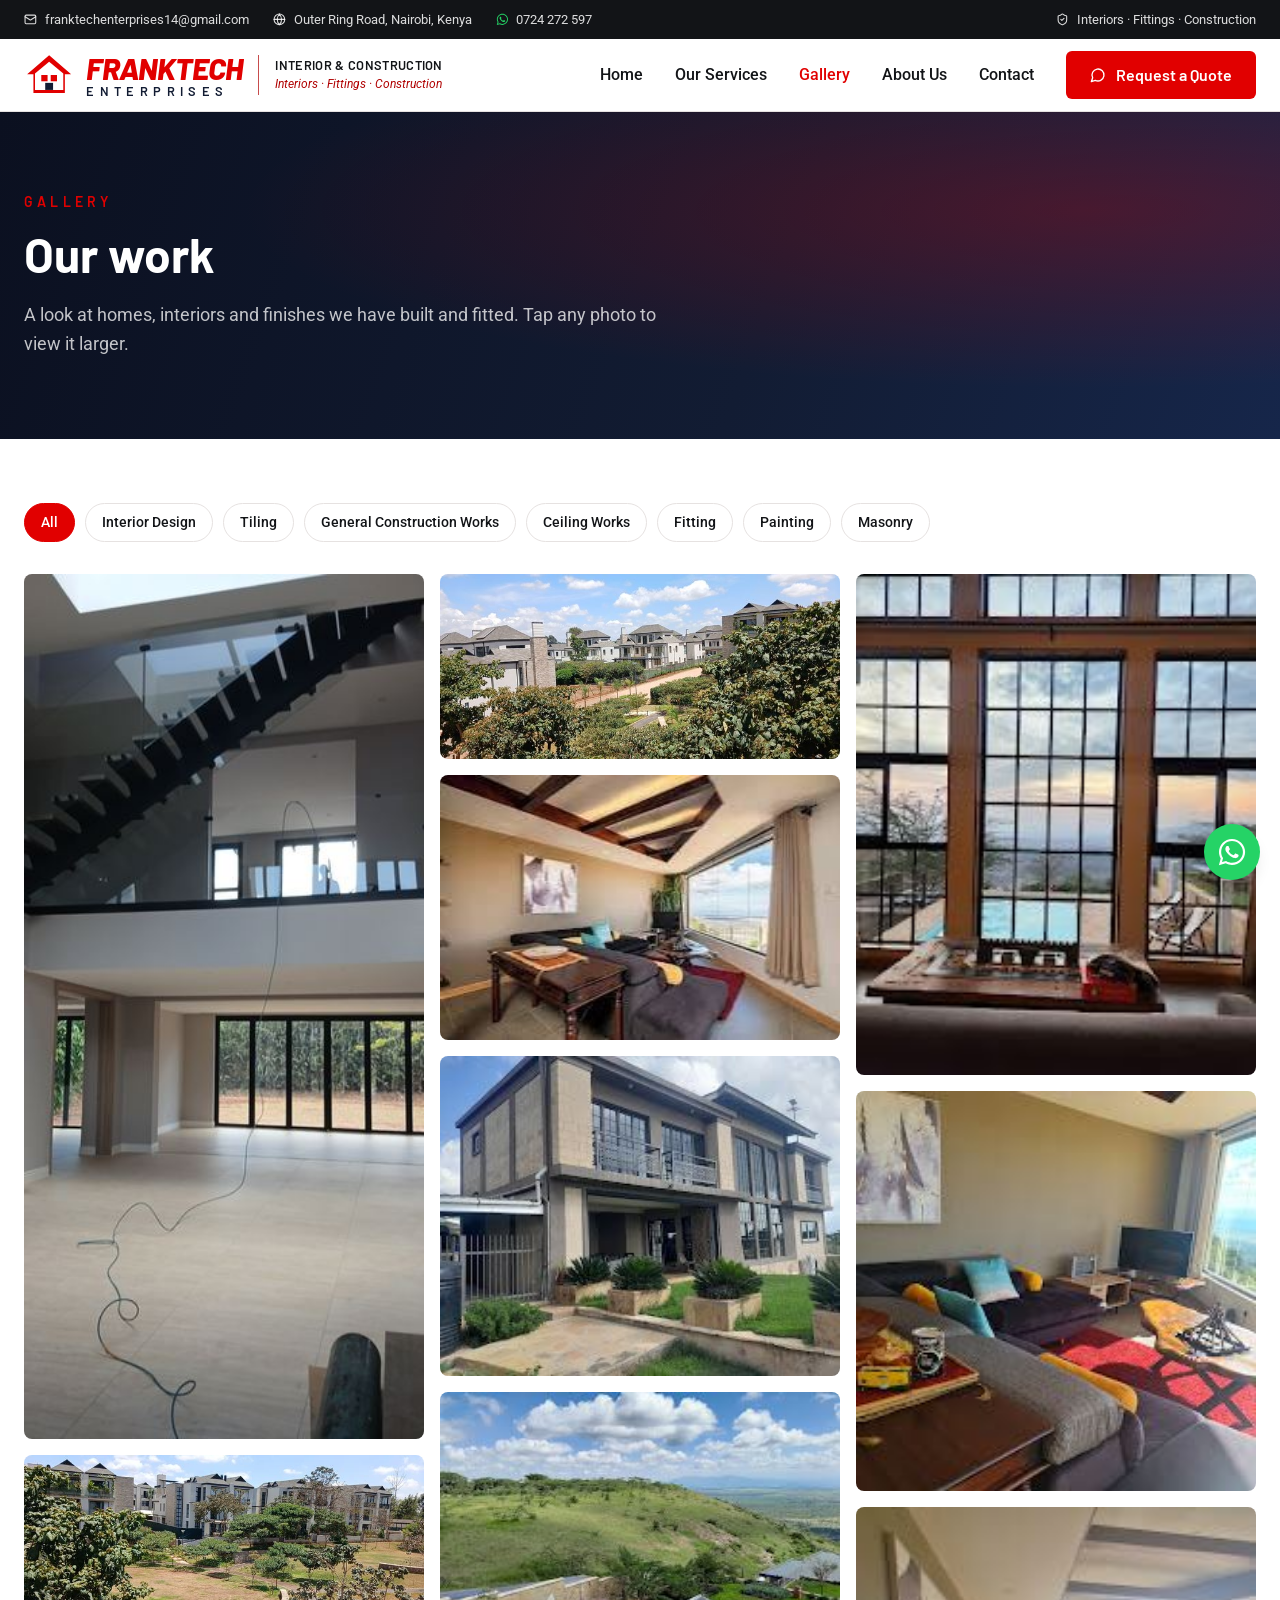
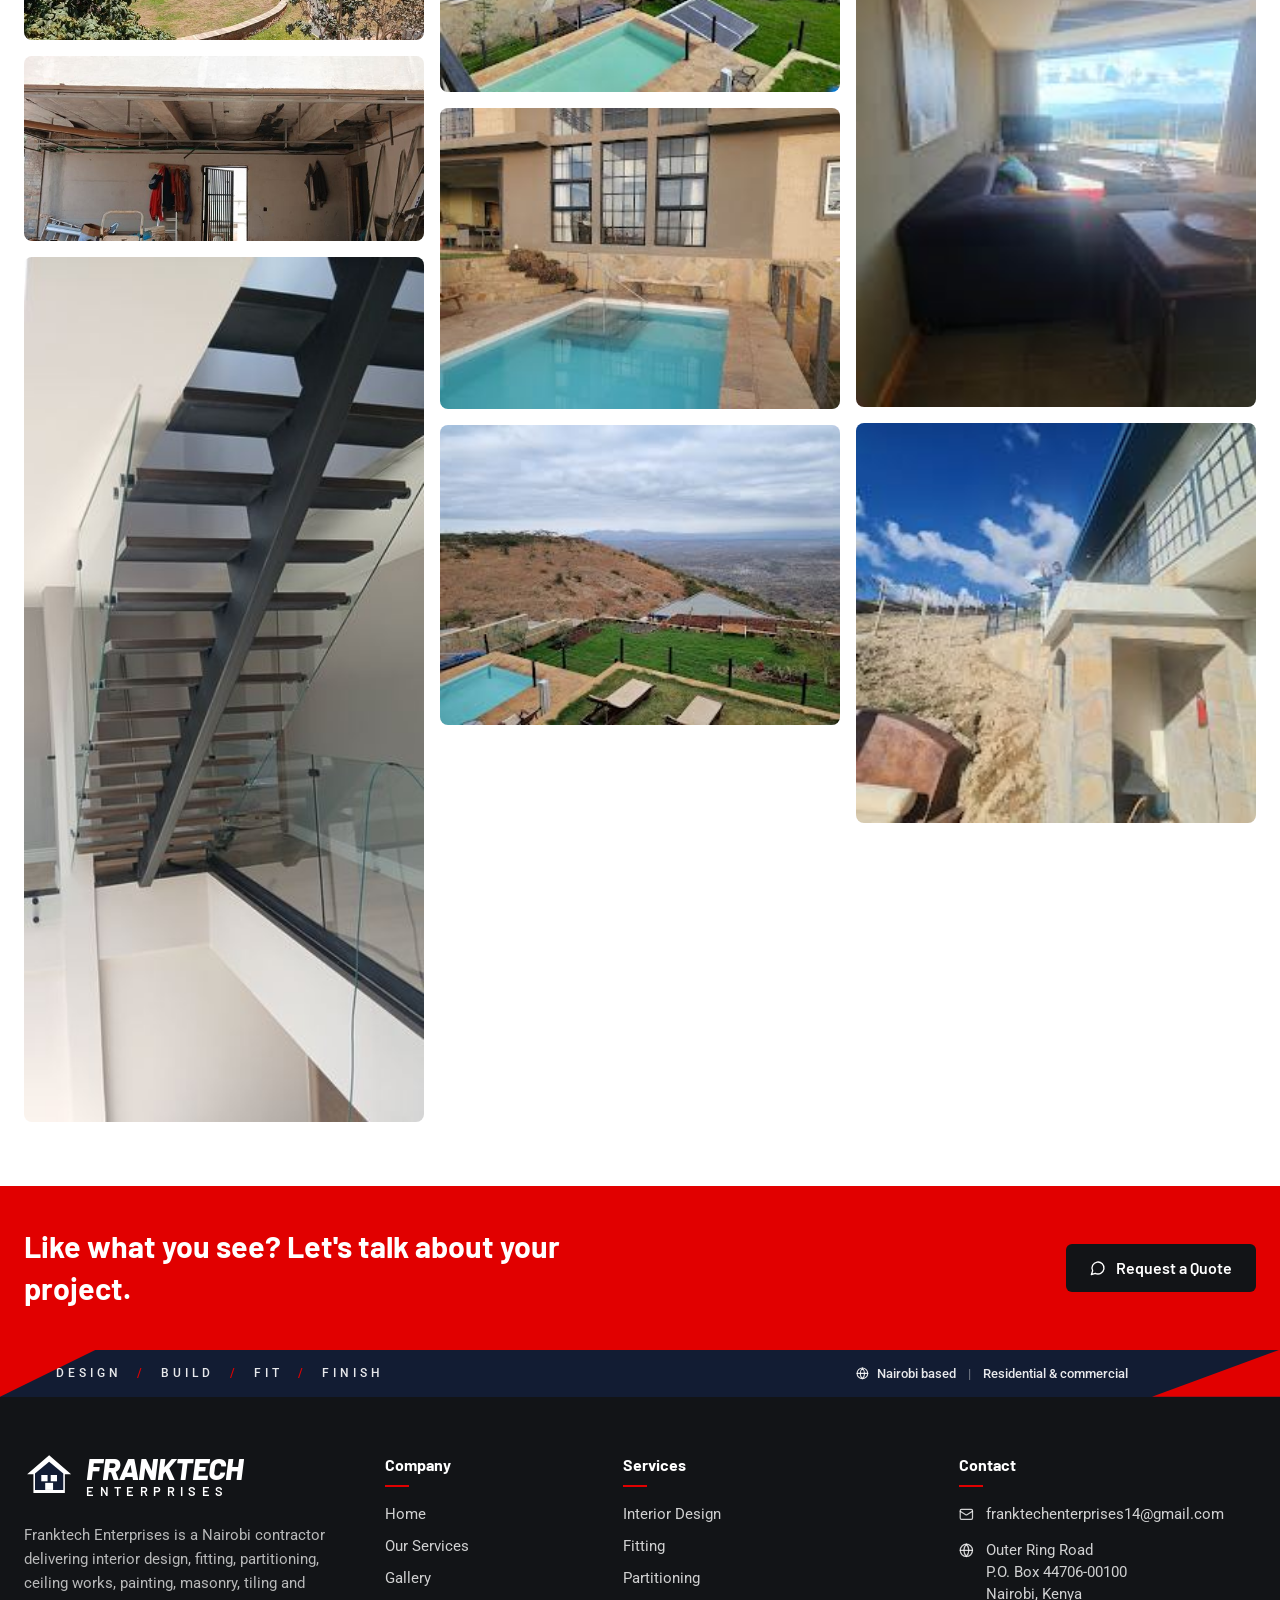
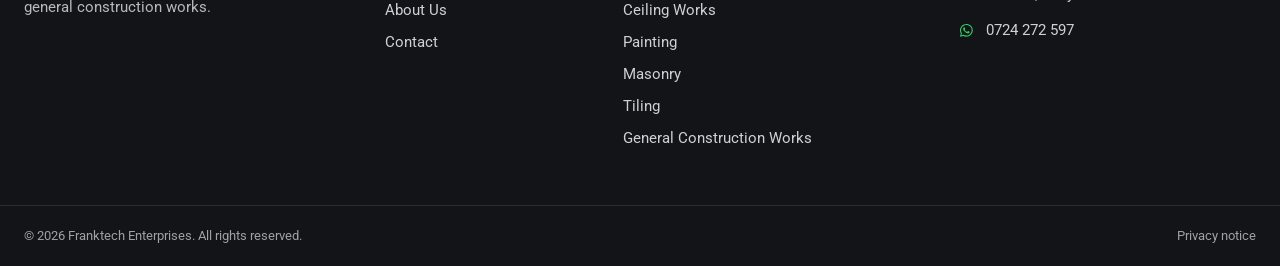
<file: gallery/index.html>
<!doctype html>
<html lang="en">
  <head>
    <meta charset="UTF-8" />
    <meta name="viewport" content="width=device-width, initial-scale=1.0" />
    <link rel="icon" href="/favicon.png">
    <meta name="theme-color" content="#121c33">
    <link rel="preconnect" href="https://fonts.googleapis.com">
    <link rel="preconnect" href="https://fonts.gstatic.com" crossorigin>
    <link rel="sitemap" type="application/xml" href="/sitemap.xml">
    <title>Our Work | Gallery | Franktech Enterprises, Nairobi</title>
    <meta name="description" content="Photos of homes, interiors, ceilings, staircases, masonry and finishes by Franktech Enterprises in Nairobi.">
    <meta name="robots" content="index, follow, max-image-preview:large, max-snippet:-1">
    <link rel="canonical" href="https://www.franktechenterprises.co.ke/gallery/">
    <meta property="og:type" content="website">
    <meta property="og:site_name" content="Franktech Enterprises">
    <meta property="og:title" content="Our Work | Gallery | Franktech Enterprises, Nairobi">
    <meta property="og:description" content="Photos of homes, interiors, ceilings, staircases, masonry and finishes by Franktech Enterprises in Nairobi.">
    <meta property="og:url" content="https://www.franktechenterprises.co.ke/gallery/">
    <meta property="og:image" content="https://www.franktechenterprises.co.ke/og-image.jpg">
    <meta property="og:image:width" content="1200">
    <meta property="og:image:height" content="630">
    <meta name="twitter:card" content="summary_large_image">
    <meta name="twitter:title" content="Our Work | Gallery | Franktech Enterprises, Nairobi">
    <meta name="twitter:description" content="Photos of homes, interiors, ceilings, staircases, masonry and finishes by Franktech Enterprises in Nairobi.">
    <meta name="twitter:image" content="https://www.franktechenterprises.co.ke/og-image.jpg">
    <script type="application/ld+json">{"@context":"https://schema.org","@graph":[{"@type":"GeneralContractor","@id":"https://www.franktechenterprises.co.ke/#organization","name":"Franktech Enterprises","url":"https://www.franktechenterprises.co.ke/","logo":"https://www.franktechenterprises.co.ke/logo.png","image":"https://www.franktechenterprises.co.ke/og-image.jpg","email":"franktechenterprises14@gmail.com","telephone":"+254724272597","slogan":"Interiors · Fittings · Construction","founder":{"@type":"Person","name":"Francis Ouma Onyango","jobTitle":"Director"},"address":{"@type":"PostalAddress","streetAddress":"Outer Ring Road","postOfficeBoxNumber":"44706-00100","addressLocality":"Nairobi","addressCountry":"KE"},"areaServed":"Nairobi, Kenya","description":"Franktech Enterprises is a Nairobi contractor specialising in interior design, fitting, partitioning, ceiling works, painting, masonry, tiling and general construction works. Request a quote today.","makesOffer":[{"@type":"Offer","itemOffered":{"@type":"Service","name":"Interior Design","description":"Practical, good-looking interiors planned around how you actually use the space."}},{"@type":"Offer","itemOffered":{"@type":"Service","name":"Fitting","description":"Neat, accurate fitting of cabinets, shelving, counters, doors and fixtures."}},{"@type":"Offer","itemOffered":{"@type":"Service","name":"Partitioning","description":"Office and room partitions that divide space quickly and cleanly."}},{"@type":"Offer","itemOffered":{"@type":"Service","name":"Ceiling Works","description":"Ceilings that hide services, shape the lighting and finish the room."}},{"@type":"Offer","itemOffered":{"@type":"Service","name":"Painting","description":"Careful surface preparation and clean, even paint finishes inside and out."}},{"@type":"Offer","itemOffered":{"@type":"Service","name":"Masonry","description":"Solid blockwork, stonework, plastering and repairs built to last."}},{"@type":"Offer","itemOffered":{"@type":"Service","name":"Tiling","description":"Floor and wall tiling with tight joints, level surfaces and neat cuts."}},{"@type":"Offer","itemOffered":{"@type":"Service","name":"General Construction Works","description":"Building, renovation, extensions and repairs managed from start to finish."}}]},{"@type":"WebSite","@id":"https://www.franktechenterprises.co.ke/#website","url":"https://www.franktechenterprises.co.ke/","name":"Franktech Enterprises","publisher":{"@id":"https://www.franktechenterprises.co.ke/#organization"}}]}</script>
    <script type="module" crossorigin src="/assets/index-RLZIMerX.js"></script>
    <link rel="stylesheet" crossorigin href="/assets/index-QxUUgews.css">
  </head>
  <body>
    <div id="root" data-page="gallery"><a href="#main" class="sr-only focus:not-sr-only focus:fixed focus:left-3 focus:top-3 focus:z-[70] focus:rounded focus:bg-white focus:px-4 focus:py-2">Skip to content</a><div class="bg-ink text-[0.8rem] text-white/85"><div class="mx-auto flex max-w-7xl items-center justify-between gap-4 px-5 py-2.5 lg:px-6"><div class="flex flex-wrap items-center gap-x-6 gap-y-1"><a href="mailto:franktechenterprises14@gmail.com" class="inline-flex items-center gap-2 hover:text-white"><svg stroke="currentColor" fill="none" stroke-width="2" viewBox="0 0 24 24" stroke-linecap="round" stroke-linejoin="round" aria-hidden="true" height="1em" width="1em" xmlns="http://www.w3.org/2000/svg"><rect width="20" height="16" x="2" y="4" rx="2"></rect><path d="m22 7-8.97 5.7a1.94 1.94 0 0 1-2.06 0L2 7"></path></svg> <span class="hidden sm:inline">franktechenterprises14@gmail.com</span><span class="sm:hidden">Email us</span></a><span class="hidden items-center gap-2 md:inline-flex"><svg stroke="currentColor" fill="none" stroke-width="2" viewBox="0 0 24 24" stroke-linecap="round" stroke-linejoin="round" aria-hidden="true" height="1em" width="1em" xmlns="http://www.w3.org/2000/svg"><circle cx="12" cy="12" r="10"></circle><path d="M12 2a14.5 14.5 0 0 0 0 20 14.5 14.5 0 0 0 0-20"></path><path d="M2 12h20"></path></svg> <!-- -->Outer Ring Road<!-- -->, <!-- -->Nairobi<!-- -->, <!-- -->Kenya</span><a href="tel:+254724272597" class="inline-flex items-center gap-2 hover:text-white"><svg stroke="currentColor" fill="currentColor" stroke-width="0" viewBox="0 0 448 512" class="text-[#25d366]" aria-hidden="true" height="1em" width="1em" xmlns="http://www.w3.org/2000/svg"><path d="M380.9 97.1C339 55.1 283.2 32 223.9 32c-122.4 0-222 99.6-222 222 0 39.1 10.2 77.3 29.6 111L0 480l117.7-30.9c32.4 17.7 68.9 27 106.1 27h.1c122.3 0 224.1-99.6 224.1-222 0-59.3-25.2-115-67.1-157zm-157 341.6c-33.2 0-65.7-8.9-94-25.7l-6.7-4-69.8 18.3L72 359.2l-4.4-7c-18.5-29.4-28.2-63.3-28.2-98.2 0-101.7 82.8-184.5 184.6-184.5 49.3 0 95.6 19.2 130.4 54.1 34.8 34.9 56.2 81.2 56.1 130.5 0 101.8-84.9 184.6-186.6 184.6zm101.2-138.2c-5.5-2.8-32.8-16.2-37.9-18-5.1-1.9-8.8-2.8-12.5 2.8-3.7 5.6-14.3 18-17.6 21.8-3.2 3.7-6.5 4.2-12 1.4-32.6-16.3-54-29.1-75.5-66-5.7-9.8 5.7-9.1 16.3-30.3 1.8-3.7.9-6.9-.5-9.7-1.4-2.8-12.5-30.1-17.1-41.2-4.5-10.8-9.1-9.3-12.5-9.5-3.2-.2-6.9-.2-10.6-.2-3.7 0-9.7 1.4-14.8 6.9-5.1 5.6-19.4 19-19.4 46.3 0 27.3 19.9 53.7 22.6 57.4 2.8 3.7 39.1 59.7 94.8 83.8 35.2 15.2 49 16.5 66.6 13.9 10.7-1.6 32.8-13.4 37.4-26.4 4.6-13 4.6-24.1 3.2-26.4-1.3-2.5-5-3.9-10.5-6.6z"></path></svg> <!-- -->0724 272 597</a></div><span class="hidden items-center gap-2 lg:inline-flex"><svg stroke="currentColor" fill="none" stroke-width="2" viewBox="0 0 24 24" stroke-linecap="round" stroke-linejoin="round" aria-hidden="true" height="1em" width="1em" xmlns="http://www.w3.org/2000/svg"><path d="M20 13c0 5-3.5 7.5-7.66 8.95a1 1 0 0 1-.67-.01C7.5 20.5 4 18 4 13V6a1 1 0 0 1 1-1c2 0 4.5-1.2 6.24-2.72a1.17 1.17 0 0 1 1.52 0C14.51 3.81 17 5 19 5a1 1 0 0 1 1 1z"></path><path d="m9 12 2 2 4-4"></path></svg> <!-- -->Interiors · Fittings · Construction</span></div></div><header class="sticky top-0 z-40 border-b border-line bg-white shadow-[0_1px_0_rgba(0,0,0,.02)]"><div class="mx-auto flex max-w-7xl items-center justify-between gap-6 px-5 py-3 lg:px-6"><a href="/" aria-label="Franktech Enterprises home" class="flex items-center gap-4"><span class="inline-flex items-center gap-3 " aria-label="Franktech Enterprises"><svg viewBox="0 0 64 56" class="h-11 w-auto shrink-0" aria-hidden="true"><path d="M32 3 4 27h8v24h40V27h8L32 3Z" fill="#e10000"></path><path d="M32 11 14 26v21h36V26L32 11Z" fill="#fff"></path><rect x="22" y="28" width="8" height="8" fill="#e10000"></rect><rect x="34" y="28" width="8" height="8" fill="#e10000"></rect><rect x="27" y="38" width="10" height="9" fill="#121c33"></rect></svg><span class="leading-none"><span class="block font-display text-[1.9rem] font-extrabold uppercase italic tracking-tight" style="color:#e10000">Franktech</span><span class="mt-0.5 block font-display text-[0.8rem] font-semibold uppercase tracking-[0.42em]" style="color:#121c33">Enterprises</span></span></span><span class="hidden h-10 w-px bg-brand-dark/70 md:block" aria-hidden="true"></span><span class="hidden md:block"><span class="block font-display text-[0.8rem] font-semibold uppercase tracking-wide text-ink">Interior &amp; construction</span><span class="block text-[0.78rem] italic text-brand-dark">Interiors · Fittings · Construction</span></span></a><nav aria-label="Main" class="hidden items-center gap-8 lg:flex"><a href="/" class="text-[0.98rem] font-medium transition-colors hover:text-brand text-ink">Home</a><a href="/#services" class="text-[0.98rem] font-medium transition-colors hover:text-brand text-ink">Our Services</a><a href="/gallery/" aria-current="page" class="text-[0.98rem] font-medium transition-colors hover:text-brand text-brand">Gallery</a><a href="/about/" class="text-[0.98rem] font-medium transition-colors hover:text-brand text-ink">About Us</a><a href="/#contact" class="text-[0.98rem] font-medium transition-colors hover:text-brand text-ink">Contact</a><a href="/#contact" class="btn btn-primary"><svg stroke="currentColor" fill="none" stroke-width="2" viewBox="0 0 24 24" stroke-linecap="round" stroke-linejoin="round" aria-hidden="true" height="1em" width="1em" xmlns="http://www.w3.org/2000/svg"><path d="M7.9 20A9 9 0 1 0 4 16.1L2 22Z"></path></svg> Request a Quote</a></nav><button type="button" class="rounded-md border border-line p-2.5 text-xl text-ink lg:hidden" aria-label="Open menu" aria-expanded="false"><svg stroke="currentColor" fill="none" stroke-width="2" viewBox="0 0 24 24" stroke-linecap="round" stroke-linejoin="round" height="1em" width="1em" xmlns="http://www.w3.org/2000/svg"><line x1="4" x2="20" y1="12" y2="12"></line><line x1="4" x2="20" y1="6" y2="6"></line><line x1="4" x2="20" y1="18" y2="18"></line></svg></button></div></header><main id="main"><section class="relative overflow-hidden bg-ink text-white" aria-labelledby="gal-title"><div class="absolute inset-0 bg-[radial-gradient(ellipse_at_85%_30%,rgba(225,0,0,.25),transparent_55%),linear-gradient(110deg,#0b1020,#121c33_60%,#16264a)]" aria-hidden="true"></div><div class="relative mx-auto max-w-7xl px-5 py-14 lg:px-6 lg:py-20"><p class="font-display text-sm font-semibold uppercase tracking-[0.3em] text-brand">Gallery</p><h1 id="gal-title" class="mt-3 max-w-3xl font-display text-4xl font-bold leading-tight sm:text-5xl">Our work</h1><p class="mt-4 max-w-2xl text-lg leading-relaxed text-white/75">A look at homes, interiors and finishes we have built and fitted. Tap any photo to view it larger.</p></div></section><section class="bg-white py-12 sm:py-16"><div class="mx-auto max-w-7xl px-5 lg:px-6"><div class="flex flex-wrap gap-2.5" role="group" aria-label="Filter photos"><button type="button" aria-pressed="true" class="rounded-full border px-4 py-2 text-[0.9rem] font-medium transition border-brand bg-brand text-white">All</button><button type="button" aria-pressed="false" class="rounded-full border px-4 py-2 text-[0.9rem] font-medium transition border-line text-ink hover:border-ink">Interior Design</button><button type="button" aria-pressed="false" class="rounded-full border px-4 py-2 text-[0.9rem] font-medium transition border-line text-ink hover:border-ink">Tiling</button><button type="button" aria-pressed="false" class="rounded-full border px-4 py-2 text-[0.9rem] font-medium transition border-line text-ink hover:border-ink">General Construction Works</button><button type="button" aria-pressed="false" class="rounded-full border px-4 py-2 text-[0.9rem] font-medium transition border-line text-ink hover:border-ink">Ceiling Works</button><button type="button" aria-pressed="false" class="rounded-full border px-4 py-2 text-[0.9rem] font-medium transition border-line text-ink hover:border-ink">Fitting</button><button type="button" aria-pressed="false" class="rounded-full border px-4 py-2 text-[0.9rem] font-medium transition border-line text-ink hover:border-ink">Painting</button><button type="button" aria-pressed="false" class="rounded-full border px-4 py-2 text-[0.9rem] font-medium transition border-line text-ink hover:border-ink">Masonry</button></div><div class="mt-8"><ul class="columns-2 gap-4 sm:columns-2 lg:columns-3"><li class="mb-4 break-inside-avoid"><button type="button" class="group relative block w-full overflow-hidden rounded-lg bg-paper" aria-label="View photo: Double-height living space with glass staircase and tiled floor"><img src="/images/work/thumb/13.jpg" width="740" height="1600" alt="Double-height living space with glass staircase and tiled floor" loading="lazy" decoding="async" class="h-auto w-full transition duration-500 group-hover:scale-[1.04]"/><span class="pointer-events-none absolute inset-x-0 bottom-0 bg-gradient-to-t from-black/70 to-transparent p-3 pt-10 text-left text-[0.82rem] font-medium text-white opacity-0 transition group-hover:opacity-100 group-focus-visible:opacity-100">Double-height living space with glass staircase and tiled floor</span></button></li><li class="mb-4 break-inside-avoid"><button type="button" class="group relative block w-full overflow-hidden rounded-lg bg-paper" aria-label="View photo: Landscaped residential estate"><img src="/images/work/thumb/10.jpg" width="1600" height="739" alt="Landscaped residential estate" loading="lazy" decoding="async" class="h-auto w-full transition duration-500 group-hover:scale-[1.04]"/><span class="pointer-events-none absolute inset-x-0 bottom-0 bg-gradient-to-t from-black/70 to-transparent p-3 pt-10 text-left text-[0.82rem] font-medium text-white opacity-0 transition group-hover:opacity-100 group-focus-visible:opacity-100">Landscaped residential estate</span></button></li><li class="mb-4 break-inside-avoid"><button type="button" class="group relative block w-full overflow-hidden rounded-lg bg-paper" aria-label="View photo: Suspended ceiling framing in progress"><img src="/images/work/thumb/12.jpg" width="1600" height="739" alt="Suspended ceiling framing in progress" loading="lazy" decoding="async" class="h-auto w-full transition duration-500 group-hover:scale-[1.04]"/><span class="pointer-events-none absolute inset-x-0 bottom-0 bg-gradient-to-t from-black/70 to-transparent p-3 pt-10 text-left text-[0.82rem] font-medium text-white opacity-0 transition group-hover:opacity-100 group-focus-visible:opacity-100">Suspended ceiling framing in progress</span></button></li><li class="mb-4 break-inside-avoid"><button type="button" class="group relative block w-full overflow-hidden rounded-lg bg-paper" aria-label="View photo: Steel and glass staircase"><img src="/images/work/thumb/14.jpg" width="740" height="1600" alt="Steel and glass staircase" loading="lazy" decoding="async" class="h-auto w-full transition duration-500 group-hover:scale-[1.04]"/><span class="pointer-events-none absolute inset-x-0 bottom-0 bg-gradient-to-t from-black/70 to-transparent p-3 pt-10 text-left text-[0.82rem] font-medium text-white opacity-0 transition group-hover:opacity-100 group-focus-visible:opacity-100">Steel and glass staircase</span></button></li><li class="mb-4 break-inside-avoid"><button type="button" class="group relative block w-full overflow-hidden rounded-lg bg-paper" aria-label="View photo: Completed estate homes and access road"><img src="/images/work/thumb/11.jpg" width="1600" height="739" alt="Completed estate homes and access road" loading="lazy" decoding="async" class="h-auto w-full transition duration-500 group-hover:scale-[1.04]"/><span class="pointer-events-none absolute inset-x-0 bottom-0 bg-gradient-to-t from-black/70 to-transparent p-3 pt-10 text-left text-[0.82rem] font-medium text-white opacity-0 transition group-hover:opacity-100 group-focus-visible:opacity-100">Completed estate homes and access road</span></button></li><li class="mb-4 break-inside-avoid"><button type="button" class="group relative block w-full overflow-hidden rounded-lg bg-paper" aria-label="View photo: Lounge with exposed timber ceiling beams"><img src="/images/work/thumb/09.jpg" width="272" height="180" alt="Lounge with exposed timber ceiling beams" loading="lazy" decoding="async" class="h-auto w-full transition duration-500 group-hover:scale-[1.04]"/><span class="pointer-events-none absolute inset-x-0 bottom-0 bg-gradient-to-t from-black/70 to-transparent p-3 pt-10 text-left text-[0.82rem] font-medium text-white opacity-0 transition group-hover:opacity-100 group-focus-visible:opacity-100">Lounge with exposed timber ceiling beams</span></button></li><li class="mb-4 break-inside-avoid"><button type="button" class="group relative block w-full overflow-hidden rounded-lg bg-paper" aria-label="View photo: Stone-clad home with landscaped planters"><img src="/images/work/thumb/04.jpg" width="260" height="208" alt="Stone-clad home with landscaped planters" loading="lazy" decoding="async" class="h-auto w-full transition duration-500 group-hover:scale-[1.04]"/><span class="pointer-events-none absolute inset-x-0 bottom-0 bg-gradient-to-t from-black/70 to-transparent p-3 pt-10 text-left text-[0.82rem] font-medium text-white opacity-0 transition group-hover:opacity-100 group-focus-visible:opacity-100">Stone-clad home with landscaped planters</span></button></li><li class="mb-4 break-inside-avoid"><button type="button" class="group relative block w-full overflow-hidden rounded-lg bg-paper" aria-label="View photo: Hillside villa with pool and terrace"><img src="/images/work/thumb/01.jpg" width="277" height="208" alt="Hillside villa with pool and terrace" loading="lazy" decoding="async" class="h-auto w-full transition duration-500 group-hover:scale-[1.04]"/><span class="pointer-events-none absolute inset-x-0 bottom-0 bg-gradient-to-t from-black/70 to-transparent p-3 pt-10 text-left text-[0.82rem] font-medium text-white opacity-0 transition group-hover:opacity-100 group-focus-visible:opacity-100">Hillside villa with pool and terrace</span></button></li><li class="mb-4 break-inside-avoid"><button type="button" class="group relative block w-full overflow-hidden rounded-lg bg-paper" aria-label="View photo: Pool and full-height glazing"><img src="/images/work/thumb/05.jpg" width="277" height="208" alt="Pool and full-height glazing" loading="lazy" decoding="async" class="h-auto w-full transition duration-500 group-hover:scale-[1.04]"/><span class="pointer-events-none absolute inset-x-0 bottom-0 bg-gradient-to-t from-black/70 to-transparent p-3 pt-10 text-left text-[0.82rem] font-medium text-white opacity-0 transition group-hover:opacity-100 group-focus-visible:opacity-100">Pool and full-height glazing</span></button></li><li class="mb-4 break-inside-avoid"><button type="button" class="group relative block w-full overflow-hidden rounded-lg bg-paper" aria-label="View photo: Pool terrace and garden with valley view"><img src="/images/work/thumb/06.jpg" width="277" height="208" alt="Pool terrace and garden with valley view" loading="lazy" decoding="async" class="h-auto w-full transition duration-500 group-hover:scale-[1.04]"/><span class="pointer-events-none absolute inset-x-0 bottom-0 bg-gradient-to-t from-black/70 to-transparent p-3 pt-10 text-left text-[0.82rem] font-medium text-white opacity-0 transition group-hover:opacity-100 group-focus-visible:opacity-100">Pool terrace and garden with valley view</span></button></li><li class="mb-4 break-inside-avoid"><button type="button" class="group relative block w-full overflow-hidden rounded-lg bg-paper" aria-label="View photo: Glazed lounge overlooking the pool"><img src="/images/work/thumb/08.jpg" width="179" height="224" alt="Glazed lounge overlooking the pool" loading="lazy" decoding="async" class="h-auto w-full transition duration-500 group-hover:scale-[1.04]"/><span class="pointer-events-none absolute inset-x-0 bottom-0 bg-gradient-to-t from-black/70 to-transparent p-3 pt-10 text-left text-[0.82rem] font-medium text-white opacity-0 transition group-hover:opacity-100 group-focus-visible:opacity-100">Glazed lounge overlooking the pool</span></button></li><li class="mb-4 break-inside-avoid"><button type="button" class="group relative block w-full overflow-hidden rounded-lg bg-paper" aria-label="View photo: Lounge with sofa and view"><img src="/images/work/thumb/02.jpg" width="208" height="208" alt="Lounge with sofa and view" loading="lazy" decoding="async" class="h-auto w-full transition duration-500 group-hover:scale-[1.04]"/><span class="pointer-events-none absolute inset-x-0 bottom-0 bg-gradient-to-t from-black/70 to-transparent p-3 pt-10 text-left text-[0.82rem] font-medium text-white opacity-0 transition group-hover:opacity-100 group-focus-visible:opacity-100">Lounge with sofa and view</span></button></li><li class="mb-4 break-inside-avoid"><button type="button" class="group relative block w-full overflow-hidden rounded-lg bg-paper" aria-label="View photo: Lounge with picture window"><img src="/images/work/thumb/03.jpg" width="179" height="224" alt="Lounge with picture window" loading="lazy" decoding="async" class="h-auto w-full transition duration-500 group-hover:scale-[1.04]"/><span class="pointer-events-none absolute inset-x-0 bottom-0 bg-gradient-to-t from-black/70 to-transparent p-3 pt-10 text-left text-[0.82rem] font-medium text-white opacity-0 transition group-hover:opacity-100 group-focus-visible:opacity-100">Lounge with picture window</span></button></li><li class="mb-4 break-inside-avoid"><button type="button" class="group relative block w-full overflow-hidden rounded-lg bg-paper" aria-label="View photo: Stone steps and retaining work on site"><img src="/images/work/thumb/07.jpg" width="208" height="208" alt="Stone steps and retaining work on site" loading="lazy" decoding="async" class="h-auto w-full transition duration-500 group-hover:scale-[1.04]"/><span class="pointer-events-none absolute inset-x-0 bottom-0 bg-gradient-to-t from-black/70 to-transparent p-3 pt-10 text-left text-[0.82rem] font-medium text-white opacity-0 transition group-hover:opacity-100 group-focus-visible:opacity-100">Stone steps and retaining work on site</span></button></li></ul></div></div></section><section class="bg-brand text-white" aria-label="Request a quote"><div class="mx-auto flex max-w-7xl flex-wrap items-center justify-between gap-6 px-5 py-10 lg:px-6"><p class="max-w-xl font-display text-2xl font-bold leading-snug sm:text-[1.9rem]">Like what you see? Let&#x27;s talk about your project.</p><a href="/#contact" class="btn btn-dark"><svg stroke="currentColor" fill="none" stroke-width="2" viewBox="0 0 24 24" stroke-linecap="round" stroke-linejoin="round" aria-hidden="true" height="1em" width="1em" xmlns="http://www.w3.org/2000/svg"><path d="M7.9 20A9 9 0 1 0 4 16.1L2 22Z"></path></svg> Request a Quote</a></div></section><div class="relative overflow-hidden bg-navy"><span class="absolute left-0 top-0 h-full w-24 bg-brand" style="clip-path:polygon(0 0,100% 0,0 100%)" aria-hidden="true"></span><span class="absolute right-0 top-0 h-full w-32 bg-brand" style="clip-path:polygon(100% 0,100% 100%,0 100%)" aria-hidden="true"></span><div class="mx-auto flex max-w-7xl items-center justify-between gap-4 px-8 py-3.5 text-[0.72rem] font-medium uppercase tracking-[0.35em] text-white/90 sm:px-14"><span class="truncate">Design <i class="px-2 text-brand not-italic">/</i> Build <i class="px-2 text-brand not-italic">/</i> Fit <i class="px-2 text-brand not-italic">/</i> Finish</span><span class="mr-20 hidden items-center gap-2 text-[0.8rem] normal-case tracking-normal lg:mr-24 lg:inline-flex"><svg stroke="currentColor" fill="none" stroke-width="2" viewBox="0 0 24 24" stroke-linecap="round" stroke-linejoin="round" aria-hidden="true" height="1em" width="1em" xmlns="http://www.w3.org/2000/svg"><circle cx="12" cy="12" r="10"></circle><path d="M12 2a14.5 14.5 0 0 0 0 20 14.5 14.5 0 0 0 0-20"></path><path d="M2 12h20"></path></svg> Nairobi based <i class="px-1 text-white/40 not-italic">|</i> Residential &amp; commercial</span></div></div></main><footer class="bg-ink text-white/80"><div class="mx-auto grid max-w-7xl gap-10 px-5 py-14 sm:grid-cols-2 lg:grid-cols-[1.3fr_.8fr_1.2fr_1.2fr] lg:px-6"><div><span class="inline-flex items-center gap-3 " aria-label="Franktech Enterprises"><svg viewBox="0 0 64 56" class="h-11 w-auto shrink-0" aria-hidden="true"><path d="M32 3 4 27h8v24h40V27h8L32 3Z" fill="#fff"></path><path d="M32 11 14 26v21h36V26L32 11Z" fill="#121c33"></path><rect x="22" y="28" width="8" height="8" fill="#fff"></rect><rect x="34" y="28" width="8" height="8" fill="#fff"></rect><rect x="27" y="38" width="10" height="9" fill="#fff"></rect></svg><span class="leading-none"><span class="block font-display text-[1.9rem] font-extrabold uppercase italic tracking-tight" style="color:#fff">Franktech</span><span class="mt-0.5 block font-display text-[0.8rem] font-semibold uppercase tracking-[0.42em]" style="color:#fff">Enterprises</span></span></span><p class="mt-5 max-w-xs text-[0.92rem] leading-relaxed text-white/70">Franktech Enterprises<!-- --> is a Nairobi contractor delivering interior design, fitting, partitioning, ceiling works, painting, masonry, tiling and general construction works.</p></div><div><h3 class="foot-h">Company</h3><ul class="space-y-2.5 text-[0.92rem]"><li><a href="/" class="hover:text-white">Home</a></li><li><a href="/#services" class="hover:text-white">Our Services</a></li><li><a href="/gallery/" class="hover:text-white">Gallery</a></li><li><a href="/about/" class="hover:text-white">About Us</a></li><li><a href="/#contact" class="hover:text-white">Contact</a></li></ul></div><div><h3 class="foot-h">Services</h3><ul class="space-y-2.5 text-[0.92rem]"><li><a href="/#svc-interior-design" data-svc="interior-design" class="hover:text-white">Interior Design</a></li><li><a href="/#svc-fitting" data-svc="fitting" class="hover:text-white">Fitting</a></li><li><a href="/#svc-partitioning" data-svc="partitioning" class="hover:text-white">Partitioning</a></li><li><a href="/#svc-ceiling-works" data-svc="ceiling-works" class="hover:text-white">Ceiling Works</a></li><li><a href="/#svc-painting" data-svc="painting" class="hover:text-white">Painting</a></li><li><a href="/#svc-masonry" data-svc="masonry" class="hover:text-white">Masonry</a></li><li><a href="/#svc-tiling" data-svc="tiling" class="hover:text-white">Tiling</a></li><li><a href="/#svc-general-construction" data-svc="general-construction" class="hover:text-white">General Construction Works</a></li></ul></div><div><h3 class="foot-h">Contact</h3><ul class="space-y-3.5 text-[0.92rem]"><li class="flex gap-3"><svg stroke="currentColor" fill="none" stroke-width="2" viewBox="0 0 24 24" stroke-linecap="round" stroke-linejoin="round" class="mt-1 shrink-0" aria-hidden="true" height="1em" width="1em" xmlns="http://www.w3.org/2000/svg"><rect width="20" height="16" x="2" y="4" rx="2"></rect><path d="m22 7-8.97 5.7a1.94 1.94 0 0 1-2.06 0L2 7"></path></svg><a href="mailto:franktechenterprises14@gmail.com" class="break-all hover:text-white">franktechenterprises14@gmail.com</a></li><li class="flex gap-3"><svg stroke="currentColor" fill="none" stroke-width="2" viewBox="0 0 24 24" stroke-linecap="round" stroke-linejoin="round" class="mt-1 shrink-0" aria-hidden="true" height="1em" width="1em" xmlns="http://www.w3.org/2000/svg"><circle cx="12" cy="12" r="10"></circle><path d="M12 2a14.5 14.5 0 0 0 0 20 14.5 14.5 0 0 0 0-20"></path><path d="M2 12h20"></path></svg><span>Outer Ring Road<br/>P.O. Box 44706-00100<br/>Nairobi<!-- -->, <!-- -->Kenya</span></li><li class="flex gap-3"><svg stroke="currentColor" fill="currentColor" stroke-width="0" viewBox="0 0 448 512" class="mt-1 shrink-0 text-[#25d366]" aria-hidden="true" height="1em" width="1em" xmlns="http://www.w3.org/2000/svg"><path d="M380.9 97.1C339 55.1 283.2 32 223.9 32c-122.4 0-222 99.6-222 222 0 39.1 10.2 77.3 29.6 111L0 480l117.7-30.9c32.4 17.7 68.9 27 106.1 27h.1c122.3 0 224.1-99.6 224.1-222 0-59.3-25.2-115-67.1-157zm-157 341.6c-33.2 0-65.7-8.9-94-25.7l-6.7-4-69.8 18.3L72 359.2l-4.4-7c-18.5-29.4-28.2-63.3-28.2-98.2 0-101.7 82.8-184.5 184.6-184.5 49.3 0 95.6 19.2 130.4 54.1 34.8 34.9 56.2 81.2 56.1 130.5 0 101.8-84.9 184.6-186.6 184.6zm101.2-138.2c-5.5-2.8-32.8-16.2-37.9-18-5.1-1.9-8.8-2.8-12.5 2.8-3.7 5.6-14.3 18-17.6 21.8-3.2 3.7-6.5 4.2-12 1.4-32.6-16.3-54-29.1-75.5-66-5.7-9.8 5.7-9.1 16.3-30.3 1.8-3.7.9-6.9-.5-9.7-1.4-2.8-12.5-30.1-17.1-41.2-4.5-10.8-9.1-9.3-12.5-9.5-3.2-.2-6.9-.2-10.6-.2-3.7 0-9.7 1.4-14.8 6.9-5.1 5.6-19.4 19-19.4 46.3 0 27.3 19.9 53.7 22.6 57.4 2.8 3.7 39.1 59.7 94.8 83.8 35.2 15.2 49 16.5 66.6 13.9 10.7-1.6 32.8-13.4 37.4-26.4 4.6-13 4.6-24.1 3.2-26.4-1.3-2.5-5-3.9-10.5-6.6z"></path></svg><a href="tel:+254724272597" class="hover:text-white">0724 272 597</a></li></ul></div></div><div class="border-t border-white/10"><div class="mx-auto flex max-w-7xl flex-wrap items-center justify-between gap-3 px-5 py-5 text-[0.8rem] text-white/60 lg:px-6"><span>© 2026 <!-- -->Franktech Enterprises<!-- -->. All rights reserved.</span><a href="#privacy" data-open-privacy="true" class="hover:text-white">Privacy notice</a></div></div></footer><a href="https://wa.me/254724272597?text=Hello%20Franktech%20Enterprises%2C%20I%20would%20like%20to%20make%20an%20enquiry." target="_blank" rel="noopener noreferrer" aria-label="Chat with Franktech on WhatsApp" class="fixed bottom-5 right-5 z-50 grid h-14 w-14 place-items-center rounded-full bg-[#25d366] text-3xl text-white shadow-lg transition-transform hover:scale-105"><svg stroke="currentColor" fill="currentColor" stroke-width="0" viewBox="0 0 448 512" aria-hidden="true" height="1em" width="1em" xmlns="http://www.w3.org/2000/svg"><path d="M380.9 97.1C339 55.1 283.2 32 223.9 32c-122.4 0-222 99.6-222 222 0 39.1 10.2 77.3 29.6 111L0 480l117.7-30.9c32.4 17.7 68.9 27 106.1 27h.1c122.3 0 224.1-99.6 224.1-222 0-59.3-25.2-115-67.1-157zm-157 341.6c-33.2 0-65.7-8.9-94-25.7l-6.7-4-69.8 18.3L72 359.2l-4.4-7c-18.5-29.4-28.2-63.3-28.2-98.2 0-101.7 82.8-184.5 184.6-184.5 49.3 0 95.6 19.2 130.4 54.1 34.8 34.9 56.2 81.2 56.1 130.5 0 101.8-84.9 184.6-186.6 184.6zm101.2-138.2c-5.5-2.8-32.8-16.2-37.9-18-5.1-1.9-8.8-2.8-12.5 2.8-3.7 5.6-14.3 18-17.6 21.8-3.2 3.7-6.5 4.2-12 1.4-32.6-16.3-54-29.1-75.5-66-5.7-9.8 5.7-9.1 16.3-30.3 1.8-3.7.9-6.9-.5-9.7-1.4-2.8-12.5-30.1-17.1-41.2-4.5-10.8-9.1-9.3-12.5-9.5-3.2-.2-6.9-.2-10.6-.2-3.7 0-9.7 1.4-14.8 6.9-5.1 5.6-19.4 19-19.4 46.3 0 27.3 19.9 53.7 22.6 57.4 2.8 3.7 39.1 59.7 94.8 83.8 35.2 15.2 49 16.5 66.6 13.9 10.7-1.6 32.8-13.4 37.4-26.4 4.6-13 4.6-24.1 3.2-26.4-1.3-2.5-5-3.9-10.5-6.6z"></path></svg></a></div>
  </body>
</html>
</file>
<file: assets/index-QxUUgews.css>
@import url("https://fonts.googleapis.com/css2?family=Barlow:ital,wght@0,500;0,600;0,700;0,800;1,700;1,800&family=Roboto:wght@400;500;700&display=swap");
/*! tailwindcss v4.3.3 | MIT License | https://tailwindcss.com */

@layer properties;
@layer theme, base, components, utilities;
@layer theme {
  :root, :host {
    --font-sans: "Roboto", ui-sans-serif, system-ui, "Segoe UI", Arial, sans-serif;
    --font-mono: ui-monospace, SFMono-Regular, Menlo, Monaco, Consolas, "Liberation Mono",
      "Courier New", monospace;
    --color-red-50: oklch(97.1% 0.013 17.38);
    --color-red-200: oklch(88.5% 0.062 18.334);
    --color-red-800: oklch(44.4% 0.177 26.899);
    --color-green-600: oklch(62.7% 0.194 149.214);
    --color-black: #000;
    --color-white: #fff;
    --spacing: 0.25rem;
    --container-xs: 20rem;
    --container-md: 28rem;
    --container-lg: 32rem;
    --container-xl: 36rem;
    --container-2xl: 42rem;
    --container-3xl: 48rem;
    --container-7xl: 80rem;
    --text-sm: 0.875rem;
    --text-sm--line-height: calc(1.25 / 0.875);
    --text-base: 1rem;
    --text-base--line-height: calc(1.5 / 1);
    --text-lg: 1.125rem;
    --text-lg--line-height: calc(1.75 / 1.125);
    --text-xl: 1.25rem;
    --text-xl--line-height: calc(1.75 / 1.25);
    --text-2xl: 1.5rem;
    --text-2xl--line-height: calc(2 / 1.5);
    --text-3xl: 1.875rem;
    --text-3xl--line-height: calc(2.25 / 1.875);
    --text-4xl: 2.25rem;
    --text-4xl--line-height: calc(2.5 / 2.25);
    --text-5xl: 3rem;
    --text-5xl--line-height: 1;
    --text-8xl: 6rem;
    --text-8xl--line-height: 1;
    --font-weight-normal: 400;
    --font-weight-medium: 500;
    --font-weight-semibold: 600;
    --font-weight-bold: 700;
    --font-weight-extrabold: 800;
    --tracking-tight: -0.025em;
    --tracking-normal: 0em;
    --tracking-wide: 0.025em;
    --tracking-widest: 0.1em;
    --leading-tight: 1.25;
    --leading-snug: 1.375;
    --leading-relaxed: 1.625;
    --radius-md: 0.375rem;
    --radius-lg: 0.5rem;
    --radius-xl: 0.75rem;
    --radius-2xl: 1rem;
    --default-transition-duration: 150ms;
    --default-transition-timing-function: cubic-bezier(0.4, 0, 0.2, 1);
    --default-font-family: var(--font-sans);
    --default-mono-font-family: var(--font-mono);
    --font-display: "Barlow", "Roboto", ui-sans-serif, system-ui, sans-serif;
    --color-brand: #e10000;
    --color-brand-dark: #b00000;
    --color-navy: #121c33;
    --color-ink: #121417;
    --color-paper: #f6f5f4;
    --color-line: #e6e2e1;
    --color-muted: #5c6166;
  }
}
@layer base {
  *, ::after, ::before, ::backdrop, ::file-selector-button {
    box-sizing: border-box;
    margin: 0;
    padding: 0;
    border: 0 solid;
  }
  html, :host {
    line-height: 1.5;
    -webkit-text-size-adjust: 100%;
    tab-size: 4;
    font-family: var(--default-font-family, -apple-system, BlinkMacSystemFont, "Segoe UI", Roboto, "Helvetica Neue", "Noto Sans", Arial, sans-serif, "Apple Color Emoji", "Segoe UI Emoji", "Segoe UI Symbol", "Noto Color Emoji");
    font-feature-settings: var(--default-font-feature-settings, normal);
    font-variation-settings: var(--default-font-variation-settings, normal);
    -webkit-tap-highlight-color: transparent;
  }
  hr {
    height: 0;
    color: inherit;
    border-top-width: 1px;
  }
  abbr:where([title]) {
    -webkit-text-decoration: underline dotted;
    text-decoration: underline dotted;
  }
  h1, h2, h3, h4, h5, h6 {
    font-size: inherit;
    font-weight: inherit;
  }
  a {
    color: inherit;
    -webkit-text-decoration: inherit;
    text-decoration: inherit;
  }
  b, strong {
    font-weight: bolder;
  }
  code, kbd, samp, pre {
    font-family: var(--default-mono-font-family, ui-monospace, SFMono-Regular, Menlo, Monaco, Consolas, "Liberation Mono", "Courier New", monospace);
    font-feature-settings: var(--default-mono-font-feature-settings, normal);
    font-variation-settings: var(--default-mono-font-variation-settings, normal);
    font-size: 1em;
  }
  small {
    font-size: 80%;
  }
  sub, sup {
    font-size: 75%;
    line-height: 0;
    position: relative;
    vertical-align: baseline;
  }
  sub {
    bottom: -0.25em;
  }
  sup {
    top: -0.5em;
  }
  table {
    text-indent: 0;
    border-color: inherit;
    border-collapse: collapse;
  }
  :-moz-focusring:where(:not(iframe)) {
    outline: auto;
  }
  progress {
    vertical-align: baseline;
  }
  summary {
    display: list-item;
  }
  ol, ul, menu {
    list-style: none;
  }
  img, svg, video, canvas, audio, iframe, embed, object {
    display: block;
    vertical-align: middle;
  }
  img, video {
    max-width: 100%;
    height: auto;
  }
  button, input, select, optgroup, textarea, ::file-selector-button {
    font: inherit;
    font-feature-settings: inherit;
    font-variation-settings: inherit;
    letter-spacing: inherit;
    color: inherit;
    border-radius: 0;
    background-color: transparent;
    opacity: 1;
  }
  :where(select:is([multiple], [size])) optgroup {
    font-weight: bolder;
  }
  :where(select:is([multiple], [size])) optgroup option {
    padding-inline-start: 20px;
  }
  ::file-selector-button {
    margin-inline-end: 4px;
  }
  ::placeholder {
    opacity: 1;
  }
  @supports (not (-webkit-appearance: -apple-pay-button))  or (contain-intrinsic-size: 1px) {
    ::placeholder {
      color: currentcolor;
      @supports (color: color-mix(in lab, red, red)) {
        color: color-mix(in oklab, currentcolor 50%, transparent);
      }
    }
  }
  textarea {
    resize: vertical;
  }
  ::-webkit-search-decoration {
    -webkit-appearance: none;
  }
  ::-webkit-date-and-time-value {
    min-height: 1lh;
    text-align: inherit;
  }
  ::-webkit-datetime-edit {
    display: inline-flex;
  }
  ::-webkit-datetime-edit-fields-wrapper {
    padding: 0;
  }
  ::-webkit-datetime-edit, ::-webkit-datetime-edit-year-field, ::-webkit-datetime-edit-month-field, ::-webkit-datetime-edit-day-field, ::-webkit-datetime-edit-hour-field, ::-webkit-datetime-edit-minute-field, ::-webkit-datetime-edit-second-field, ::-webkit-datetime-edit-millisecond-field, ::-webkit-datetime-edit-meridiem-field {
    padding-block: 0;
  }
  ::-webkit-calendar-picker-indicator {
    line-height: 1;
  }
  :-moz-ui-invalid {
    box-shadow: none;
  }
  button, input:where([type="button"], [type="reset"], [type="submit"]), ::file-selector-button {
    appearance: button;
  }
  ::-webkit-inner-spin-button, ::-webkit-outer-spin-button {
    height: auto;
  }
  [hidden]:where(:not([hidden="until-found"])) {
    display: none !important;
  }
}
@layer utilities {
  .pointer-events-none {
    pointer-events: none;
  }
  .sr-only {
    position: absolute;
    width: 1px;
    height: 1px;
    padding: 0;
    margin: -1px;
    overflow: hidden;
    clip-path: inset(50%);
    white-space: nowrap;
    border-width: 0;
  }
  .absolute {
    position: absolute;
  }
  .fixed {
    position: fixed;
  }
  .relative {
    position: relative;
  }
  .sticky {
    position: sticky;
  }
  .-inset-3 {
    inset: calc(var(--spacing) * -3);
  }
  .inset-0 {
    inset: 0px;
  }
  .inset-x-0 {
    inset-inline: 0px;
  }
  .top-0 {
    top: 0px;
  }
  .right-0 {
    right: 0px;
  }
  .right-2 {
    right: calc(var(--spacing) * 2);
  }
  .right-5 {
    right: calc(var(--spacing) * 5);
  }
  .bottom-0 {
    bottom: 0px;
  }
  .bottom-5 {
    bottom: calc(var(--spacing) * 5);
  }
  .-left-\[9999px\] {
    left: calc(9999px * -1);
  }
  .left-0 {
    left: 0px;
  }
  .left-2 {
    left: calc(var(--spacing) * 2);
  }
  .z-10 {
    z-index: 10;
  }
  .z-40 {
    z-index: 40;
  }
  .z-50 {
    z-index: 50;
  }
  .z-\[60\] {
    z-index: 60;
  }
  .z-\[80\] {
    z-index: 80;
  }
  .mx-auto {
    margin-inline: auto;
  }
  .mt-0\.5 {
    margin-top: calc(var(--spacing) * 0.5);
  }
  .mt-1 {
    margin-top: var(--spacing);
  }
  .mt-1\.5 {
    margin-top: calc(var(--spacing) * 1.5);
  }
  .mt-2 {
    margin-top: calc(var(--spacing) * 2);
  }
  .mt-3 {
    margin-top: calc(var(--spacing) * 3);
  }
  .mt-4 {
    margin-top: calc(var(--spacing) * 4);
  }
  .mt-5 {
    margin-top: calc(var(--spacing) * 5);
  }
  .mt-6 {
    margin-top: calc(var(--spacing) * 6);
  }
  .mt-7 {
    margin-top: calc(var(--spacing) * 7);
  }
  .mt-8 {
    margin-top: calc(var(--spacing) * 8);
  }
  .mt-10 {
    margin-top: calc(var(--spacing) * 10);
  }
  .mt-12 {
    margin-top: calc(var(--spacing) * 12);
  }
  .mr-20 {
    margin-right: calc(var(--spacing) * 20);
  }
  .mb-4 {
    margin-bottom: calc(var(--spacing) * 4);
  }
  .-ml-1 {
    margin-left: calc(var(--spacing) * -1);
  }
  .block {
    display: block;
  }
  .flex {
    display: flex;
  }
  .grid {
    display: grid;
  }
  .hidden {
    display: none;
  }
  .inline-flex {
    display: inline-flex;
  }
  .aspect-\[4\/3\] {
    aspect-ratio: 4/3;
  }
  .aspect-\[400\/260\] {
    aspect-ratio: 400/260;
  }
  .h-0 {
    height: 0px;
  }
  .h-0\.5 {
    height: calc(var(--spacing) * 0.5);
  }
  .h-1\.5 {
    height: calc(var(--spacing) * 1.5);
  }
  .h-2 {
    height: calc(var(--spacing) * 2);
  }
  .h-4 {
    height: calc(var(--spacing) * 4);
  }
  .h-10 {
    height: calc(var(--spacing) * 10);
  }
  .h-11 {
    height: calc(var(--spacing) * 11);
  }
  .h-12 {
    height: calc(var(--spacing) * 12);
  }
  .h-14 {
    height: calc(var(--spacing) * 14);
  }
  .h-48 {
    height: calc(var(--spacing) * 48);
  }
  .h-auto {
    height: auto;
  }
  .h-full {
    height: 100%;
  }
  .max-h-\[85vh\] {
    max-height: 85vh;
  }
  .max-h-full {
    max-height: 100%;
  }
  .min-h-0 {
    min-height: 0px;
  }
  .w-0 {
    width: 0px;
  }
  .w-1\.5 {
    width: calc(var(--spacing) * 1.5);
  }
  .w-2 {
    width: calc(var(--spacing) * 2);
  }
  .w-4 {
    width: calc(var(--spacing) * 4);
  }
  .w-11 {
    width: calc(var(--spacing) * 11);
  }
  .w-12 {
    width: calc(var(--spacing) * 12);
  }
  .w-14 {
    width: calc(var(--spacing) * 14);
  }
  .w-24 {
    width: calc(var(--spacing) * 24);
  }
  .w-32 {
    width: calc(var(--spacing) * 32);
  }
  .w-64 {
    width: calc(var(--spacing) * 64);
  }
  .w-auto {
    width: auto;
  }
  .w-full {
    width: 100%;
  }
  .w-max {
    width: max-content;
  }
  .w-px {
    width: 1px;
  }
  .max-w-2xl {
    max-width: var(--container-2xl);
  }
  .max-w-3xl {
    max-width: var(--container-3xl);
  }
  .max-w-7xl {
    max-width: var(--container-7xl);
  }
  .max-w-full {
    max-width: 100%;
  }
  .max-w-lg {
    max-width: var(--container-lg);
  }
  .max-w-md {
    max-width: var(--container-md);
  }
  .max-w-xl {
    max-width: var(--container-xl);
  }
  .max-w-xs {
    max-width: var(--container-xs);
  }
  .min-w-0 {
    min-width: 0px;
  }
  .flex-1 {
    flex: 1;
  }
  .shrink-0 {
    flex-shrink: 0;
  }
  .grow {
    flex-grow: 1;
  }
  .transform {
    transform: var(--tw-rotate-x,) var(--tw-rotate-y,) var(--tw-rotate-z,) var(--tw-skew-x,) var(--tw-skew-y,);
  }
  .scroll-mt-20 {
    scroll-margin-top: calc(var(--spacing) * 20);
  }
  .scroll-mt-24 {
    scroll-margin-top: calc(var(--spacing) * 24);
  }
  .\[scrollbar-width\:thin\] {
    scrollbar-width: thin;
  }
  .columns-2 {
    columns: 2;
  }
  .break-inside-avoid {
    break-inside: avoid;
  }
  .flex-col {
    flex-direction: column;
  }
  .flex-wrap {
    flex-wrap: wrap;
  }
  .place-items-center {
    place-items: center;
  }
  .items-center {
    align-items: center;
  }
  .items-end {
    align-items: flex-end;
  }
  .items-start {
    align-items: flex-start;
  }
  .justify-between {
    justify-content: space-between;
  }
  .justify-center {
    justify-content: center;
  }
  .gap-0 {
    gap: 0px;
  }
  .gap-2 {
    gap: calc(var(--spacing) * 2);
  }
  .gap-2\.5 {
    gap: calc(var(--spacing) * 2.5);
  }
  .gap-3 {
    gap: calc(var(--spacing) * 3);
  }
  .gap-4 {
    gap: calc(var(--spacing) * 4);
  }
  .gap-5 {
    gap: calc(var(--spacing) * 5);
  }
  .gap-6 {
    gap: calc(var(--spacing) * 6);
  }
  .gap-8 {
    gap: calc(var(--spacing) * 8);
  }
  .gap-10 {
    gap: calc(var(--spacing) * 10);
  }
  .gap-12 {
    gap: calc(var(--spacing) * 12);
  }
  :where(.space-y-2\.5 > :not(:last-child)) {
    --tw-space-y-reverse: 0;
    margin-block-start: calc(calc(var(--spacing) * 2.5) * var(--tw-space-y-reverse));
    margin-block-end: calc(calc(var(--spacing) * 2.5) * calc(1 - var(--tw-space-y-reverse)));
  }
  :where(.space-y-3 > :not(:last-child)) {
    --tw-space-y-reverse: 0;
    margin-block-start: calc(calc(var(--spacing) * 3) * var(--tw-space-y-reverse));
    margin-block-end: calc(calc(var(--spacing) * 3) * calc(1 - var(--tw-space-y-reverse)));
  }
  :where(.space-y-3\.5 > :not(:last-child)) {
    --tw-space-y-reverse: 0;
    margin-block-start: calc(calc(var(--spacing) * 3.5) * var(--tw-space-y-reverse));
    margin-block-end: calc(calc(var(--spacing) * 3.5) * calc(1 - var(--tw-space-y-reverse)));
  }
  :where(.space-y-4 > :not(:last-child)) {
    --tw-space-y-reverse: 0;
    margin-block-start: calc(calc(var(--spacing) * 4) * var(--tw-space-y-reverse));
    margin-block-end: calc(calc(var(--spacing) * 4) * calc(1 - var(--tw-space-y-reverse)));
  }
  :where(.space-y-5 > :not(:last-child)) {
    --tw-space-y-reverse: 0;
    margin-block-start: calc(calc(var(--spacing) * 5) * var(--tw-space-y-reverse));
    margin-block-end: calc(calc(var(--spacing) * 5) * calc(1 - var(--tw-space-y-reverse)));
  }
  .gap-x-6 {
    column-gap: calc(var(--spacing) * 6);
  }
  .gap-x-10 {
    column-gap: calc(var(--spacing) * 10);
  }
  .gap-y-1 {
    row-gap: var(--spacing);
  }
  .gap-y-6 {
    row-gap: calc(var(--spacing) * 6);
  }
  .self-start {
    align-self: flex-start;
  }
  .truncate {
    overflow: hidden;
    text-overflow: ellipsis;
    white-space: nowrap;
  }
  .overflow-auto {
    overflow: auto;
  }
  .overflow-hidden {
    overflow: hidden;
  }
  .overflow-x-auto {
    overflow-x: auto;
  }
  .rounded {
    border-radius: 0.25rem;
  }
  .rounded-2xl {
    border-radius: var(--radius-2xl);
  }
  .rounded-full {
    border-radius: calc(infinity * 1px);
  }
  .rounded-lg {
    border-radius: var(--radius-lg);
  }
  .rounded-md {
    border-radius: var(--radius-md);
  }
  .rounded-xl {
    border-radius: var(--radius-xl);
  }
  .border {
    border-style: var(--tw-border-style);
    border-width: 1px;
  }
  .border-t {
    border-top-style: var(--tw-border-style);
    border-top-width: 1px;
  }
  .border-b {
    border-bottom-style: var(--tw-border-style);
    border-bottom-width: 1px;
  }
  .border-l-4 {
    border-left-style: var(--tw-border-style);
    border-left-width: 4px;
  }
  .border-brand {
    border-color: var(--color-brand);
  }
  .border-line {
    border-color: var(--color-line);
  }
  .border-red-200 {
    border-color: var(--color-red-200);
  }
  .border-white\/10 {
    border-color: color-mix(in srgb, #fff 10%, transparent);
    @supports (color: color-mix(in lab, red, red)) {
      border-color: color-mix(in oklab, var(--color-white) 10%, transparent);
    }
  }
  .border-white\/40 {
    border-color: color-mix(in srgb, #fff 40%, transparent);
    @supports (color: color-mix(in lab, red, red)) {
      border-color: color-mix(in oklab, var(--color-white) 40%, transparent);
    }
  }
  .border-l-brand {
    border-left-color: var(--color-brand);
  }
  .border-l-transparent {
    border-left-color: transparent;
  }
  .bg-\[\#25d366\] {
    background-color: #25d366;
  }
  .bg-black\/60 {
    background-color: color-mix(in srgb, #000 60%, transparent);
    @supports (color: color-mix(in lab, red, red)) {
      background-color: color-mix(in oklab, var(--color-black) 60%, transparent);
    }
  }
  .bg-black\/92 {
    background-color: color-mix(in srgb, #000 92%, transparent);
    @supports (color: color-mix(in lab, red, red)) {
      background-color: color-mix(in oklab, var(--color-black) 92%, transparent);
    }
  }
  .bg-brand {
    background-color: var(--color-brand);
  }
  .bg-brand-dark\/70 {
    background-color: color-mix(in srgb, #b00000 70%, transparent);
    @supports (color: color-mix(in lab, red, red)) {
      background-color: color-mix(in oklab, var(--color-brand-dark) 70%, transparent);
    }
  }
  .bg-brand\/15 {
    background-color: color-mix(in srgb, #e10000 15%, transparent);
    @supports (color: color-mix(in lab, red, red)) {
      background-color: color-mix(in oklab, var(--color-brand) 15%, transparent);
    }
  }
  .bg-ink {
    background-color: var(--color-ink);
  }
  .bg-navy {
    background-color: var(--color-navy);
  }
  .bg-paper {
    background-color: var(--color-paper);
  }
  .bg-paper\/60 {
    background-color: color-mix(in srgb, #f6f5f4 60%, transparent);
    @supports (color: color-mix(in lab, red, red)) {
      background-color: color-mix(in oklab, var(--color-paper) 60%, transparent);
    }
  }
  .bg-red-50 {
    background-color: var(--color-red-50);
  }
  .bg-white {
    background-color: var(--color-white);
  }
  .bg-white\/10 {
    background-color: color-mix(in srgb, #fff 10%, transparent);
    @supports (color: color-mix(in lab, red, red)) {
      background-color: color-mix(in oklab, var(--color-white) 10%, transparent);
    }
  }
  .bg-gradient-to-t {
    --tw-gradient-position: to top in oklab;
    background-image: linear-gradient(var(--tw-gradient-stops));
  }
  .bg-\[radial-gradient\(ellipse_at_80\%_40\%\,rgba\(225\,0\,0\,\.22\)\,transparent_55\%\)\,linear-gradient\(110deg\,\#0b1020_0\%\,\#121c33_60\%\,\#16264a_100\%\)\] {
    background-image: radial-gradient(ellipse at 80% 40%,rgba(225,0,0,.22),transparent 55%),linear-gradient(110deg,#0b1020 0%,#121c33 60%,#16264a 100%);
  }
  .bg-\[radial-gradient\(ellipse_at_85\%_30\%\,rgba\(225\,0\,0\,\.25\)\,transparent_55\%\)\,linear-gradient\(110deg\,\#0b1020\,\#121c33_60\%\,\#16264a\)\] {
    background-image: radial-gradient(ellipse at 85% 30%,rgba(225,0,0,.25),transparent 55%),linear-gradient(110deg,#0b1020,#121c33 60%,#16264a);
  }
  .bg-\[repeating-linear-gradient\(90deg\,\#e10000_0_6px\,transparent_6px_12px\)\] {
    background-image: repeating-linear-gradient(90deg,#e10000 0 6px,transparent 6px 12px);
  }
  .from-black\/70 {
    --tw-gradient-from: color-mix(in srgb, #000 70%, transparent);
    @supports (color: color-mix(in lab, red, red)) {
      --tw-gradient-from: color-mix(in oklab, var(--color-black) 70%, transparent);
    }
    --tw-gradient-stops: var(--tw-gradient-via-stops, var(--tw-gradient-position), var(--tw-gradient-from) var(--tw-gradient-from-position), var(--tw-gradient-to) var(--tw-gradient-to-position));
  }
  .to-transparent {
    --tw-gradient-to: transparent;
    --tw-gradient-stops: var(--tw-gradient-via-stops, var(--tw-gradient-position), var(--tw-gradient-from) var(--tw-gradient-from-position), var(--tw-gradient-to) var(--tw-gradient-to-position));
  }
  .object-contain {
    object-fit: contain;
  }
  .object-cover {
    object-fit: cover;
  }
  .p-0\.5 {
    padding: calc(var(--spacing) * 0.5);
  }
  .p-1 {
    padding: var(--spacing);
  }
  .p-2\.5 {
    padding: calc(var(--spacing) * 2.5);
  }
  .p-3 {
    padding: calc(var(--spacing) * 3);
  }
  .p-4 {
    padding: calc(var(--spacing) * 4);
  }
  .p-5 {
    padding: calc(var(--spacing) * 5);
  }
  .p-6 {
    padding: calc(var(--spacing) * 6);
  }
  .p-7 {
    padding: calc(var(--spacing) * 7);
  }
  .p-8 {
    padding: calc(var(--spacing) * 8);
  }
  .px-1 {
    padding-inline: var(--spacing);
  }
  .px-2 {
    padding-inline: calc(var(--spacing) * 2);
  }
  .px-4 {
    padding-inline: calc(var(--spacing) * 4);
  }
  .px-5 {
    padding-inline: calc(var(--spacing) * 5);
  }
  .px-7 {
    padding-inline: calc(var(--spacing) * 7);
  }
  .px-8 {
    padding-inline: calc(var(--spacing) * 8);
  }
  .py-2 {
    padding-block: calc(var(--spacing) * 2);
  }
  .py-2\.5 {
    padding-block: calc(var(--spacing) * 2.5);
  }
  .py-3 {
    padding-block: calc(var(--spacing) * 3);
  }
  .py-3\.5 {
    padding-block: calc(var(--spacing) * 3.5);
  }
  .py-4 {
    padding-block: calc(var(--spacing) * 4);
  }
  .py-5 {
    padding-block: calc(var(--spacing) * 5);
  }
  .py-9 {
    padding-block: calc(var(--spacing) * 9);
  }
  .py-10 {
    padding-block: calc(var(--spacing) * 10);
  }
  .py-12 {
    padding-block: calc(var(--spacing) * 12);
  }
  .py-14 {
    padding-block: calc(var(--spacing) * 14);
  }
  .py-16 {
    padding-block: calc(var(--spacing) * 16);
  }
  .py-24 {
    padding-block: calc(var(--spacing) * 24);
  }
  .pt-2 {
    padding-top: calc(var(--spacing) * 2);
  }
  .pt-4 {
    padding-top: calc(var(--spacing) * 4);
  }
  .pt-7 {
    padding-top: calc(var(--spacing) * 7);
  }
  .pt-10 {
    padding-top: calc(var(--spacing) * 10);
  }
  .pb-3 {
    padding-bottom: calc(var(--spacing) * 3);
  }
  .pb-5 {
    padding-bottom: calc(var(--spacing) * 5);
  }
  .text-center {
    text-align: center;
  }
  .text-left {
    text-align: left;
  }
  .font-display {
    font-family: var(--font-display);
  }
  .text-2xl {
    font-size: var(--text-2xl);
    line-height: var(--tw-leading, var(--text-2xl--line-height));
  }
  .text-3xl {
    font-size: var(--text-3xl);
    line-height: var(--tw-leading, var(--text-3xl--line-height));
  }
  .text-4xl {
    font-size: var(--text-4xl);
    line-height: var(--tw-leading, var(--text-4xl--line-height));
  }
  .text-5xl {
    font-size: var(--text-5xl);
    line-height: var(--tw-leading, var(--text-5xl--line-height));
  }
  .text-8xl {
    font-size: var(--text-8xl);
    line-height: var(--tw-leading, var(--text-8xl--line-height));
  }
  .text-base {
    font-size: var(--text-base);
    line-height: var(--tw-leading, var(--text-base--line-height));
  }
  .text-lg {
    font-size: var(--text-lg);
    line-height: var(--tw-leading, var(--text-lg--line-height));
  }
  .text-sm {
    font-size: var(--text-sm);
    line-height: var(--tw-leading, var(--text-sm--line-height));
  }
  .text-xl {
    font-size: var(--text-xl);
    line-height: var(--tw-leading, var(--text-xl--line-height));
  }
  .text-\[0\.8rem\] {
    font-size: 0.8rem;
  }
  .text-\[0\.9rem\] {
    font-size: 0.9rem;
  }
  .text-\[0\.72rem\] {
    font-size: 0.72rem;
  }
  .text-\[0\.78rem\] {
    font-size: 0.78rem;
  }
  .text-\[0\.82rem\] {
    font-size: 0.82rem;
  }
  .text-\[0\.85rem\] {
    font-size: 0.85rem;
  }
  .text-\[0\.88rem\] {
    font-size: 0.88rem;
  }
  .text-\[0\.92rem\] {
    font-size: 0.92rem;
  }
  .text-\[0\.95rem\] {
    font-size: 0.95rem;
  }
  .text-\[0\.98rem\] {
    font-size: 0.98rem;
  }
  .text-\[1\.02rem\] {
    font-size: 1.02rem;
  }
  .text-\[1\.08rem\] {
    font-size: 1.08rem;
  }
  .text-\[1\.9rem\] {
    font-size: 1.9rem;
  }
  .text-\[1\.15rem\] {
    font-size: 1.15rem;
  }
  .text-\[2\.35rem\] {
    font-size: 2.35rem;
  }
  .leading-\[1\.08\] {
    --tw-leading: 1.08;
    line-height: 1.08;
  }
  .leading-none {
    --tw-leading: 1;
    line-height: 1;
  }
  .leading-relaxed {
    --tw-leading: var(--leading-relaxed);
    line-height: var(--leading-relaxed);
  }
  .leading-snug {
    --tw-leading: var(--leading-snug);
    line-height: var(--leading-snug);
  }
  .leading-tight {
    --tw-leading: var(--leading-tight);
    line-height: var(--leading-tight);
  }
  .font-bold {
    --tw-font-weight: var(--font-weight-bold);
    font-weight: var(--font-weight-bold);
  }
  .font-extrabold {
    --tw-font-weight: var(--font-weight-extrabold);
    font-weight: var(--font-weight-extrabold);
  }
  .font-medium {
    --tw-font-weight: var(--font-weight-medium);
    font-weight: var(--font-weight-medium);
  }
  .font-semibold {
    --tw-font-weight: var(--font-weight-semibold);
    font-weight: var(--font-weight-semibold);
  }
  .tracking-\[0\.3em\] {
    --tw-tracking: 0.3em;
    letter-spacing: 0.3em;
  }
  .tracking-\[0\.35em\] {
    --tw-tracking: 0.35em;
    letter-spacing: 0.35em;
  }
  .tracking-\[0\.42em\] {
    --tw-tracking: 0.42em;
    letter-spacing: 0.42em;
  }
  .tracking-normal {
    --tw-tracking: var(--tracking-normal);
    letter-spacing: var(--tracking-normal);
  }
  .tracking-tight {
    --tw-tracking: var(--tracking-tight);
    letter-spacing: var(--tracking-tight);
  }
  .tracking-wide {
    --tw-tracking: var(--tracking-wide);
    letter-spacing: var(--tracking-wide);
  }
  .tracking-widest {
    --tw-tracking: var(--tracking-widest);
    letter-spacing: var(--tracking-widest);
  }
  .break-words {
    overflow-wrap: break-word;
  }
  .break-all {
    word-break: break-all;
  }
  .text-\[\#8d8a88\] {
    color: #8d8a88;
  }
  .text-\[\#25d366\] {
    color: #25d366;
  }
  .text-brand {
    color: var(--color-brand);
  }
  .text-brand-dark {
    color: var(--color-brand-dark);
  }
  .text-brand\/25 {
    color: color-mix(in srgb, #e10000 25%, transparent);
    @supports (color: color-mix(in lab, red, red)) {
      color: color-mix(in oklab, var(--color-brand) 25%, transparent);
    }
  }
  .text-green-600 {
    color: var(--color-green-600);
  }
  .text-ink {
    color: var(--color-ink);
  }
  .text-ink\/90 {
    color: color-mix(in srgb, #121417 90%, transparent);
    @supports (color: color-mix(in lab, red, red)) {
      color: color-mix(in oklab, var(--color-ink) 90%, transparent);
    }
  }
  .text-muted {
    color: var(--color-muted);
  }
  .text-red-800 {
    color: var(--color-red-800);
  }
  .text-white {
    color: var(--color-white);
  }
  .text-white\/40 {
    color: color-mix(in srgb, #fff 40%, transparent);
    @supports (color: color-mix(in lab, red, red)) {
      color: color-mix(in oklab, var(--color-white) 40%, transparent);
    }
  }
  .text-white\/60 {
    color: color-mix(in srgb, #fff 60%, transparent);
    @supports (color: color-mix(in lab, red, red)) {
      color: color-mix(in oklab, var(--color-white) 60%, transparent);
    }
  }
  .text-white\/70 {
    color: color-mix(in srgb, #fff 70%, transparent);
    @supports (color: color-mix(in lab, red, red)) {
      color: color-mix(in oklab, var(--color-white) 70%, transparent);
    }
  }
  .text-white\/75 {
    color: color-mix(in srgb, #fff 75%, transparent);
    @supports (color: color-mix(in lab, red, red)) {
      color: color-mix(in oklab, var(--color-white) 75%, transparent);
    }
  }
  .text-white\/80 {
    color: color-mix(in srgb, #fff 80%, transparent);
    @supports (color: color-mix(in lab, red, red)) {
      color: color-mix(in oklab, var(--color-white) 80%, transparent);
    }
  }
  .text-white\/85 {
    color: color-mix(in srgb, #fff 85%, transparent);
    @supports (color: color-mix(in lab, red, red)) {
      color: color-mix(in oklab, var(--color-white) 85%, transparent);
    }
  }
  .text-white\/90 {
    color: color-mix(in srgb, #fff 90%, transparent);
    @supports (color: color-mix(in lab, red, red)) {
      color: color-mix(in oklab, var(--color-white) 90%, transparent);
    }
  }
  .normal-case {
    text-transform: none;
  }
  .uppercase {
    text-transform: uppercase;
  }
  .italic {
    font-style: italic;
  }
  .not-italic {
    font-style: normal;
  }
  .underline {
    text-decoration-line: underline;
  }
  .accent-\[\#e10000\] {
    accent-color: #e10000;
  }
  .opacity-0 {
    opacity: 0%;
  }
  .opacity-30 {
    opacity: 30%;
  }
  .opacity-\[\.07\] {
    opacity: .07;
  }
  .shadow-2xl {
    --tw-shadow: 0 25px 50px -12px var(--tw-shadow-color, rgb(0 0 0 / 0.25));
    box-shadow: var(--tw-inset-shadow), var(--tw-inset-ring-shadow), var(--tw-ring-offset-shadow), var(--tw-ring-shadow), var(--tw-shadow);
  }
  .shadow-\[0_1px_0_rgba\(0\,0\,0\,\.02\)\] {
    --tw-shadow: 0 1px 0 var(--tw-shadow-color, rgba(0,0,0,.02));
    box-shadow: var(--tw-inset-shadow), var(--tw-inset-ring-shadow), var(--tw-ring-offset-shadow), var(--tw-ring-shadow), var(--tw-shadow);
  }
  .shadow-\[0_8px_30px_rgba\(0\,0\,0\,\.06\)\] {
    --tw-shadow: 0 8px 30px var(--tw-shadow-color, rgba(0,0,0,.06));
    box-shadow: var(--tw-inset-shadow), var(--tw-inset-ring-shadow), var(--tw-ring-offset-shadow), var(--tw-ring-shadow), var(--tw-shadow);
  }
  .shadow-lg {
    --tw-shadow: 0 10px 15px -3px var(--tw-shadow-color, rgb(0 0 0 / 0.1)), 0 4px 6px -4px var(--tw-shadow-color, rgb(0 0 0 / 0.1));
    box-shadow: var(--tw-inset-shadow), var(--tw-inset-ring-shadow), var(--tw-ring-offset-shadow), var(--tw-ring-shadow), var(--tw-shadow);
  }
  .shadow-sm {
    --tw-shadow: 0 1px 3px 0 var(--tw-shadow-color, rgb(0 0 0 / 0.1)), 0 1px 2px -1px var(--tw-shadow-color, rgb(0 0 0 / 0.1));
    box-shadow: var(--tw-inset-shadow), var(--tw-inset-ring-shadow), var(--tw-ring-offset-shadow), var(--tw-ring-shadow), var(--tw-shadow);
  }
  .transition {
    transition-property: color, background-color, border-color, outline-color, text-decoration-color, fill, stroke, --tw-gradient-from, --tw-gradient-via, --tw-gradient-to, opacity, box-shadow, transform, translate, scale, rotate, filter, -webkit-backdrop-filter, backdrop-filter, display, content-visibility, overlay, pointer-events;
    transition-timing-function: var(--tw-ease, var(--default-transition-timing-function));
    transition-duration: var(--tw-duration, var(--default-transition-duration));
  }
  .transition-colors {
    transition-property: color, background-color, border-color, outline-color, text-decoration-color, fill, stroke, --tw-gradient-from, --tw-gradient-via, --tw-gradient-to;
    transition-timing-function: var(--tw-ease, var(--default-transition-timing-function));
    transition-duration: var(--tw-duration, var(--default-transition-duration));
  }
  .transition-transform {
    transition-property: transform, translate, scale, rotate;
    transition-timing-function: var(--tw-ease, var(--default-transition-timing-function));
    transition-duration: var(--tw-duration, var(--default-transition-duration));
  }
  .duration-500 {
    --tw-duration: 500ms;
    transition-duration: 500ms;
  }
  @media (hover: hover) {
    .group-hover\:scale-\[1\.04\]:is(:where(.group):hover *) {
      scale: 1.04;
    }
    .group-hover\:text-brand:is(:where(.group):hover *) {
      color: var(--color-brand);
    }
    .group-hover\:opacity-100:is(:where(.group):hover *) {
      opacity: 100%;
    }
  }
  .group-focus-visible\:opacity-100:is(:where(.group):focus-visible *) {
    opacity: 100%;
  }
  @media (hover: hover) {
    .hover\:scale-105:hover {
      --tw-scale-x: 105%;
      --tw-scale-y: 105%;
      --tw-scale-z: 105%;
      scale: var(--tw-scale-x) var(--tw-scale-y);
    }
    .hover\:border-ink:hover {
      border-color: var(--color-ink);
    }
    .hover\:bg-brand-dark:hover {
      background-color: var(--color-brand-dark);
    }
    .hover\:bg-white\/20:hover {
      background-color: color-mix(in srgb, #fff 20%, transparent);
    }
    @supports (color: color-mix(in lab, red, red)) {
      .hover\:bg-white\/20:hover {
        background-color: color-mix(in oklab, var(--color-white) 20%, transparent);
      }
    }
    .hover\:bg-white\/25:hover {
      background-color: color-mix(in srgb, #fff 25%, transparent);
    }
    @supports (color: color-mix(in lab, red, red)) {
      .hover\:bg-white\/25:hover {
        background-color: color-mix(in oklab, var(--color-white) 25%, transparent);
      }
    }
    .hover\:bg-white\/60:hover {
      background-color: color-mix(in srgb, #fff 60%, transparent);
    }
    @supports (color: color-mix(in lab, red, red)) {
      .hover\:bg-white\/60:hover {
        background-color: color-mix(in oklab, var(--color-white) 60%, transparent);
      }
    }
    .hover\:text-brand:hover {
      color: var(--color-brand);
    }
    .hover\:text-ink:hover {
      color: var(--color-ink);
    }
    .hover\:text-white:hover {
      color: var(--color-white);
    }
  }
  .focus\:not-sr-only:focus {
    position: static;
    width: auto;
    height: auto;
    padding: 0;
    margin: 0;
    overflow: visible;
    clip-path: none;
    white-space: normal;
  }
  .focus\:fixed:focus {
    position: fixed;
  }
  .focus\:top-3:focus {
    top: calc(var(--spacing) * 3);
  }
  .focus\:left-3:focus {
    left: calc(var(--spacing) * 3);
  }
  .focus\:z-\[70\]:focus {
    z-index: 70;
  }
  .focus\:rounded:focus {
    border-radius: 0.25rem;
  }
  .focus\:bg-white:focus {
    background-color: var(--color-white);
  }
  .focus\:px-4:focus {
    padding-inline: calc(var(--spacing) * 4);
  }
  .focus\:py-2:focus {
    padding-block: calc(var(--spacing) * 2);
  }
  .disabled\:opacity-60:disabled {
    opacity: 60%;
  }
  @media (width >= 40rem) {
    .sm\:right-5 {
      right: calc(var(--spacing) * 5);
    }
    .sm\:left-5 {
      left: calc(var(--spacing) * 5);
    }
    .sm\:col-span-2 {
      grid-column: span 2 / span 2;
    }
    .sm\:block {
      display: block;
    }
    .sm\:hidden {
      display: none;
    }
    .sm\:inline {
      display: inline;
    }
    .sm\:w-72 {
      width: calc(var(--spacing) * 72);
    }
    .sm\:columns-2 {
      columns: 2;
    }
    .sm\:columns-3 {
      columns: 3;
    }
    .sm\:grid-cols-2 {
      grid-template-columns: repeat(2, minmax(0, 1fr));
    }
    .sm\:grid-cols-3 {
      grid-template-columns: repeat(3, minmax(0, 1fr));
    }
    .sm\:p-8 {
      padding: calc(var(--spacing) * 8);
    }
    .sm\:p-9 {
      padding: calc(var(--spacing) * 9);
    }
    .sm\:px-9 {
      padding-inline: calc(var(--spacing) * 9);
    }
    .sm\:px-14 {
      padding-inline: calc(var(--spacing) * 14);
    }
    .sm\:px-16 {
      padding-inline: calc(var(--spacing) * 16);
    }
    .sm\:py-16 {
      padding-block: calc(var(--spacing) * 16);
    }
    .sm\:py-20 {
      padding-block: calc(var(--spacing) * 20);
    }
    .sm\:text-4xl {
      font-size: var(--text-4xl);
      line-height: var(--tw-leading, var(--text-4xl--line-height));
    }
    .sm\:text-5xl {
      font-size: var(--text-5xl);
      line-height: var(--tw-leading, var(--text-5xl--line-height));
    }
    .sm\:text-\[1\.9rem\] {
      font-size: 1.9rem;
    }
    .sm\:text-\[2\.2rem\] {
      font-size: 2.2rem;
    }
    .sm\:text-\[2\.4rem\] {
      font-size: 2.4rem;
    }
  }
  @media (width >= 48rem) {
    .md\:block {
      display: block;
    }
    .md\:inline-flex {
      display: inline-flex;
    }
    .md\:h-full {
      height: 100%;
    }
    .md\:min-h-\[16rem\] {
      min-height: 16rem;
    }
    .md\:grid-cols-\[1\.15fr_\.85fr\] {
      grid-template-columns: 1.15fr .85fr;
    }
  }
  @media (width >= 64rem) {
    .lg\:mr-24 {
      margin-right: calc(var(--spacing) * 24);
    }
    .lg\:flex {
      display: flex;
    }
    .lg\:hidden {
      display: none;
    }
    .lg\:inline-flex {
      display: inline-flex;
    }
    .lg\:aspect-\[520\/440\] {
      aspect-ratio: 520/440;
    }
    .lg\:max-w-md {
      max-width: var(--container-md);
    }
    .lg\:columns-3 {
      columns: 3;
    }
    .lg\:columns-4 {
      columns: 4;
    }
    .lg\:grid-cols-2 {
      grid-template-columns: repeat(2, minmax(0, 1fr));
    }
    .lg\:grid-cols-3 {
      grid-template-columns: repeat(3, minmax(0, 1fr));
    }
    .lg\:grid-cols-4 {
      grid-template-columns: repeat(4, minmax(0, 1fr));
    }
    .lg\:grid-cols-\[\.9fr_1\.1fr\] {
      grid-template-columns: .9fr 1.1fr;
    }
    .lg\:grid-cols-\[1\.1fr_\.9fr\] {
      grid-template-columns: 1.1fr .9fr;
    }
    .lg\:grid-cols-\[1\.2fr_\.8fr\] {
      grid-template-columns: 1.2fr .8fr;
    }
    .lg\:grid-cols-\[1\.3fr_\.8fr_1\.2fr_1\.2fr\] {
      grid-template-columns: 1.3fr .8fr 1.2fr 1.2fr;
    }
    .lg\:grid-cols-\[1fr_2fr\] {
      grid-template-columns: 1fr 2fr;
    }
    .lg\:grid-cols-\[300px_1fr\] {
      grid-template-columns: 300px 1fr;
    }
    .lg\:flex-col {
      flex-direction: column;
    }
    .lg\:gap-0 {
      gap: 0px;
    }
    .lg\:justify-self-end {
      justify-self: flex-end;
    }
    .lg\:overflow-visible {
      overflow: visible;
    }
    .lg\:border-b {
      border-bottom-style: var(--tw-border-style);
      border-bottom-width: 1px;
    }
    .lg\:border-l {
      border-left-style: var(--tw-border-style);
      border-left-width: 1px;
    }
    .lg\:border-white\/15 {
      border-color: color-mix(in srgb, #fff 15%, transparent);
    }
    @supports (color: color-mix(in lab, red, red)) {
      .lg\:border-white\/15 {
        border-color: color-mix(in oklab, var(--color-white) 15%, transparent);
      }
    }
    .lg\:border-b-line {
      border-bottom-color: var(--color-line);
    }
    .lg\:px-6 {
      padding-inline: calc(var(--spacing) * 6);
    }
    .lg\:py-20 {
      padding-block: calc(var(--spacing) * 20);
    }
    .lg\:pl-8 {
      padding-left: calc(var(--spacing) * 8);
    }
    .lg\:text-5xl {
      font-size: var(--text-5xl);
      line-height: var(--tw-leading, var(--text-5xl--line-height));
    }
    .lg\:text-\[2\.7rem\] {
      font-size: 2.7rem;
    }
    .lg\:text-\[3\.4rem\] {
      font-size: 3.4rem;
    }
  }
}
@layer base {
  html {
    scroll-behavior: smooth;
  }
  html, body {
    overflow-x: clip;
  }
  body {
    background-color: var(--color-white);
    font-family: var(--font-sans);
    color: var(--color-ink);
    -webkit-font-smoothing: antialiased;
    -moz-osx-font-smoothing: grayscale;
  }
  :focus-visible {
    outline: 3px solid #4fa3ff;
    outline-offset: 2px;
  }
}
@layer components {
  .btn {
    display: inline-flex;
    cursor: pointer;
    align-items: center;
    gap: calc(var(--spacing) * 2.5);
    border-radius: var(--radius-md);
    padding-inline: calc(var(--spacing) * 6);
    padding-block: calc(var(--spacing) * 3);
    font-family: var(--font-display);
    font-size: 1rem;
    --tw-font-weight: var(--font-weight-semibold);
    font-weight: var(--font-weight-semibold);
    transition-property: color, background-color, border-color, outline-color, text-decoration-color, fill, stroke, --tw-gradient-from, --tw-gradient-via, --tw-gradient-to;
    transition-timing-function: var(--tw-ease, var(--default-transition-timing-function));
    transition-duration: var(--tw-duration, var(--default-transition-duration));
  }
  .btn-primary {
    background-color: var(--color-brand);
    color: var(--color-white);
    &:hover {
      @media (hover: hover) {
        background-color: var(--color-brand-dark);
      }
    }
  }
  .btn-dark {
    background-color: var(--color-ink);
    color: var(--color-white);
    &:hover {
      @media (hover: hover) {
        background-color: var(--color-black);
      }
    }
  }
  .btn-ghost {
    border-style: var(--tw-border-style);
    border-width: 1px;
    border-color: color-mix(in srgb, #fff 50%, transparent);
    @supports (color: color-mix(in lab, red, red)) {
      border-color: color-mix(in oklab, var(--color-white) 50%, transparent);
    }
    color: var(--color-white);
    &:hover {
      @media (hover: hover) {
        background-color: color-mix(in srgb, #fff 10%, transparent);
        @supports (color: color-mix(in lab, red, red)) {
          background-color: color-mix(in oklab, var(--color-white) 10%, transparent);
        }
      }
    }
  }
  .btn-whatsapp {
    background-color: #25d366;
    color: var(--color-white);
    &:hover {
      @media (hover: hover) {
        background-color: #1ebe5a;
      }
    }
  }
  .card {
    border-radius: var(--radius-lg);
    border-style: var(--tw-border-style);
    border-width: 1px;
    border-color: var(--color-line);
    background-color: var(--color-white);
    --tw-shadow: 0 1px 2px var(--tw-shadow-color, rgba(0,0,0,.04));
    box-shadow: var(--tw-inset-shadow), var(--tw-inset-ring-shadow), var(--tw-ring-offset-shadow), var(--tw-ring-shadow), var(--tw-shadow);
    transition-property: box-shadow;
    transition-timing-function: var(--tw-ease, var(--default-transition-timing-function));
    transition-duration: var(--tw-duration, var(--default-transition-duration));
    &:hover {
      @media (hover: hover) {
        --tw-shadow: 0 4px 6px -1px var(--tw-shadow-color, rgb(0 0 0 / 0.1)), 0 2px 4px -2px var(--tw-shadow-color, rgb(0 0 0 / 0.1));
        box-shadow: var(--tw-inset-shadow), var(--tw-inset-ring-shadow), var(--tw-ring-offset-shadow), var(--tw-ring-shadow), var(--tw-shadow);
      }
    }
  }
  .field {
    display: flex;
    flex-direction: column;
    gap: calc(var(--spacing) * 1.5);
    font-size: 0.88rem;
    --tw-font-weight: var(--font-weight-medium);
    font-weight: var(--font-weight-medium);
    color: var(--color-ink);
  }
  .field input, .field select, .field textarea {
    width: 100%;
    border-radius: var(--radius-md);
    border-style: var(--tw-border-style);
    border-width: 1px;
    border-color: #d7d2d0;
    background-color: var(--color-white);
    padding-inline: calc(var(--spacing) * 3.5);
    padding-block: calc(var(--spacing) * 2.5);
    font-size: 0.95rem;
    --tw-font-weight: var(--font-weight-normal);
    font-weight: var(--font-weight-normal);
    color: var(--color-ink);
    transition-property: color, background-color, border-color, outline-color, text-decoration-color, fill, stroke, --tw-gradient-from, --tw-gradient-via, --tw-gradient-to;
    transition-timing-function: var(--tw-ease, var(--default-transition-timing-function));
    transition-duration: var(--tw-duration, var(--default-transition-duration));
    --tw-outline-style: none;
    outline-style: none;
    &:focus {
      border-color: var(--color-brand);
    }
    &:focus {
      --tw-ring-shadow: var(--tw-ring-inset,) 0 0 0 calc(2px + var(--tw-ring-offset-width)) var(--tw-ring-color, currentcolor);
      box-shadow: var(--tw-inset-shadow), var(--tw-inset-ring-shadow), var(--tw-ring-offset-shadow), var(--tw-ring-shadow), var(--tw-shadow);
    }
    &:focus {
      --tw-ring-color: color-mix(in srgb, #e10000 20%, transparent);
      @supports (color: color-mix(in lab, red, red)) {
        --tw-ring-color: color-mix(in oklab, var(--color-brand) 20%, transparent);
      }
    }
  }
  .foot-h {
    position: relative;
    margin-bottom: calc(var(--spacing) * 4);
    border-bottom-style: var(--tw-border-style);
    border-bottom-width: 2px;
    border-color: color-mix(in srgb, #e10000 0%, transparent);
    @supports (color: color-mix(in lab, red, red)) {
      border-color: color-mix(in oklab, var(--color-brand) 0%, transparent);
    }
    padding-bottom: calc(var(--spacing) * 2);
    font-family: var(--font-display);
    font-size: 1rem;
    --tw-font-weight: var(--font-weight-bold);
    font-weight: var(--font-weight-bold);
    color: var(--color-white);
  }
  .foot-h::after {
    content: "";
    position: absolute;
    bottom: calc(var(--spacing) * -0.5);
    left: 0px;
    height: calc(var(--spacing) * 0.5);
    width: calc(var(--spacing) * 6);
    background-color: var(--color-brand);
  }
}
@property --tw-rotate-x {
  syntax: "*";
  inherits: false;
}
@property --tw-rotate-y {
  syntax: "*";
  inherits: false;
}
@property --tw-rotate-z {
  syntax: "*";
  inherits: false;
}
@property --tw-skew-x {
  syntax: "*";
  inherits: false;
}
@property --tw-skew-y {
  syntax: "*";
  inherits: false;
}
@property --tw-space-y-reverse {
  syntax: "*";
  inherits: false;
  initial-value: 0;
}
@property --tw-border-style {
  syntax: "*";
  inherits: false;
  initial-value: solid;
}
@property --tw-gradient-position {
  syntax: "*";
  inherits: false;
}
@property --tw-gradient-from {
  syntax: "<color>";
  inherits: false;
  initial-value: #0000;
}
@property --tw-gradient-via {
  syntax: "<color>";
  inherits: false;
  initial-value: #0000;
}
@property --tw-gradient-to {
  syntax: "<color>";
  inherits: false;
  initial-value: #0000;
}
@property --tw-gradient-stops {
  syntax: "*";
  inherits: false;
}
@property --tw-gradient-via-stops {
  syntax: "*";
  inherits: false;
}
@property --tw-gradient-from-position {
  syntax: "<length-percentage>";
  inherits: false;
  initial-value: 0%;
}
@property --tw-gradient-via-position {
  syntax: "<length-percentage>";
  inherits: false;
  initial-value: 50%;
}
@property --tw-gradient-to-position {
  syntax: "<length-percentage>";
  inherits: false;
  initial-value: 100%;
}
@property --tw-leading {
  syntax: "*";
  inherits: false;
}
@property --tw-font-weight {
  syntax: "*";
  inherits: false;
}
@property --tw-tracking {
  syntax: "*";
  inherits: false;
}
@property --tw-shadow {
  syntax: "*";
  inherits: false;
  initial-value: 0 0 #0000;
}
@property --tw-shadow-color {
  syntax: "*";
  inherits: false;
}
@property --tw-shadow-alpha {
  syntax: "<percentage>";
  inherits: false;
  initial-value: 100%;
}
@property --tw-inset-shadow {
  syntax: "*";
  inherits: false;
  initial-value: 0 0 #0000;
}
@property --tw-inset-shadow-color {
  syntax: "*";
  inherits: false;
}
@property --tw-inset-shadow-alpha {
  syntax: "<percentage>";
  inherits: false;
  initial-value: 100%;
}
@property --tw-ring-color {
  syntax: "*";
  inherits: false;
}
@property --tw-ring-shadow {
  syntax: "*";
  inherits: false;
  initial-value: 0 0 #0000;
}
@property --tw-inset-ring-color {
  syntax: "*";
  inherits: false;
}
@property --tw-inset-ring-shadow {
  syntax: "*";
  inherits: false;
  initial-value: 0 0 #0000;
}
@property --tw-ring-inset {
  syntax: "*";
  inherits: false;
}
@property --tw-ring-offset-width {
  syntax: "<length>";
  inherits: false;
  initial-value: 0px;
}
@property --tw-ring-offset-color {
  syntax: "*";
  inherits: false;
  initial-value: #fff;
}
@property --tw-ring-offset-shadow {
  syntax: "*";
  inherits: false;
  initial-value: 0 0 #0000;
}
@property --tw-duration {
  syntax: "*";
  inherits: false;
}
@property --tw-scale-x {
  syntax: "*";
  inherits: false;
  initial-value: 1;
}
@property --tw-scale-y {
  syntax: "*";
  inherits: false;
  initial-value: 1;
}
@property --tw-scale-z {
  syntax: "*";
  inherits: false;
  initial-value: 1;
}
@layer properties {
  @supports ((-webkit-hyphens: none) and (not (margin-trim: inline))) or ((-moz-orient: inline) and (not (color:rgb(from red r g b)))) {
    *, ::before, ::after, ::backdrop {
      --tw-rotate-x: initial;
      --tw-rotate-y: initial;
      --tw-rotate-z: initial;
      --tw-skew-x: initial;
      --tw-skew-y: initial;
      --tw-space-y-reverse: 0;
      --tw-border-style: solid;
      --tw-gradient-position: initial;
      --tw-gradient-from: #0000;
      --tw-gradient-via: #0000;
      --tw-gradient-to: #0000;
      --tw-gradient-stops: initial;
      --tw-gradient-via-stops: initial;
      --tw-gradient-from-position: 0%;
      --tw-gradient-via-position: 50%;
      --tw-gradient-to-position: 100%;
      --tw-leading: initial;
      --tw-font-weight: initial;
      --tw-tracking: initial;
      --tw-shadow: 0 0 #0000;
      --tw-shadow-color: initial;
      --tw-shadow-alpha: 100%;
      --tw-inset-shadow: 0 0 #0000;
      --tw-inset-shadow-color: initial;
      --tw-inset-shadow-alpha: 100%;
      --tw-ring-color: initial;
      --tw-ring-shadow: 0 0 #0000;
      --tw-inset-ring-color: initial;
      --tw-inset-ring-shadow: 0 0 #0000;
      --tw-ring-inset: initial;
      --tw-ring-offset-width: 0px;
      --tw-ring-offset-color: #fff;
      --tw-ring-offset-shadow: 0 0 #0000;
      --tw-duration: initial;
      --tw-scale-x: 1;
      --tw-scale-y: 1;
      --tw-scale-z: 1;
    }
  }
}
</file>
